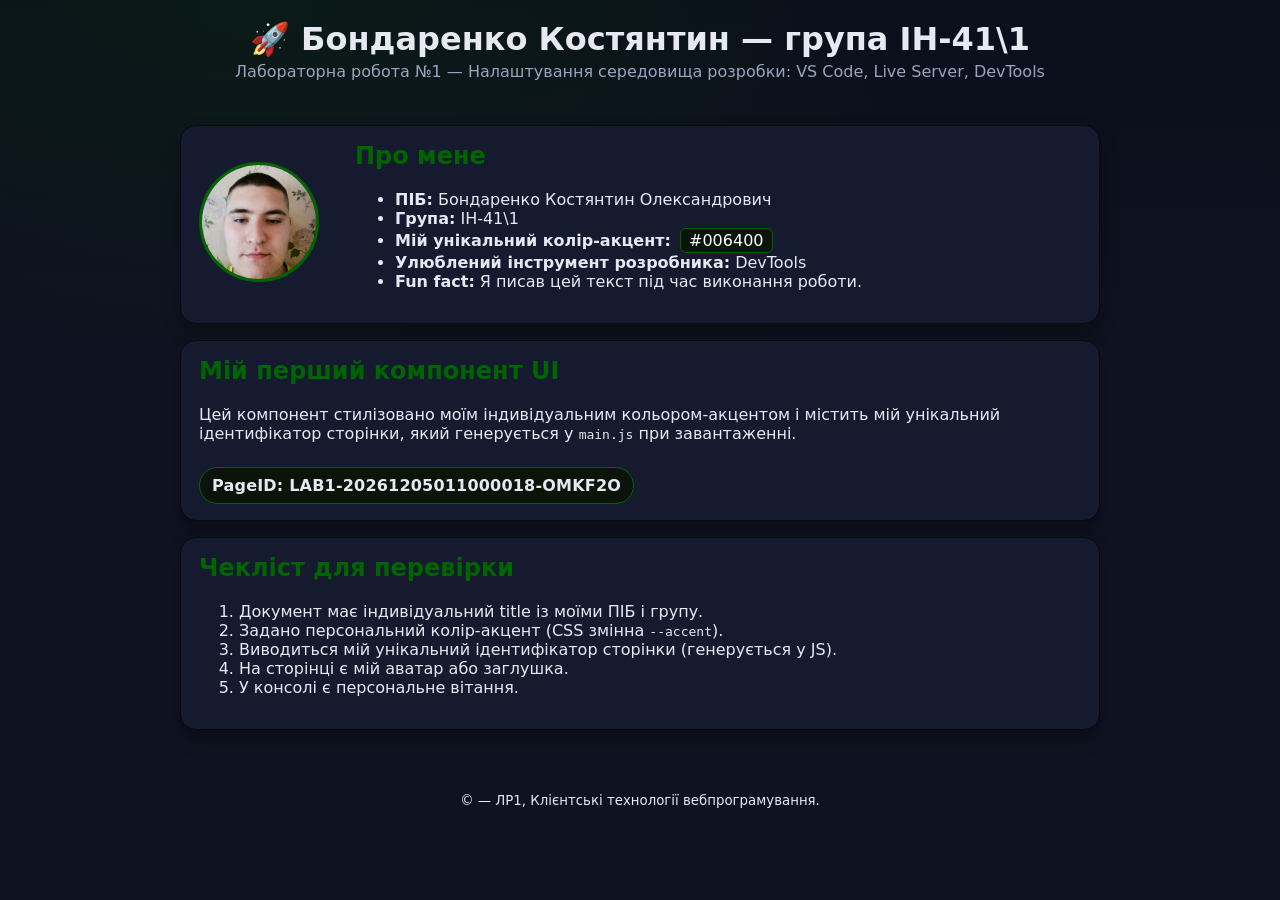
<file: index.html>
<!DOCTYPE html>

<html lang="uk" data-owner="<!-- TODO: Бондаренко Костянтин -->">

<head>

  <meta charset="UTF-8" />

  <meta name="viewport" content="width=device-width, initial-scale=1.0" />

  <!-- TODO: змініть title так, щоб містив ваше Прізвище, Ім'я та групу -->

  <title>Lab1 — Бондаренко Костянтин, група ІН-41\1</title>

  <meta name="description" content="Лабораторна робота 1 — Налаштування середовища розробки: VS Code, Live Server, DevTools." />

  <link rel="stylesheet" href="./styles/style.css" />

  <script defer src="./scripts/main.js"></script>

</head>

<body>

  <header class="site-header">

    <!-- TODO: один унікальний емодзі + ваше ім'я та група -->

    <h1>🚀 Бондаренко Костянтин — група ІН-41\1</h1>

    <p class="subtitle">Лабораторна робота №1 — Налаштування середовища розробки: VS Code, Live Server, DevTools</p>

  </header>

  <main>

    <section class="card profile" id="profile">

      <div class="avatar">

        <!-- TODO: покладіть свій avatar.png у assets/img і додайте alt із ПІБ -->

        <img src="./assets/img/avatar.png" width="220" height="300" alt="Аватар: Бондаренко Костянтин" />

      </div>

      <div class="info">

        <!-- TODO: заповніть поля нижче, змініть колір і факт -->

        <h2>Про мене</h2>

        <ul>

          <li><strong>ПІБ:</strong> Бондаренко Костянтин Олександрович</li>

          <li><strong>Група:</strong> ІН-41\1</li>

          <li><strong>Мій унікальний колір-акцент:</strong> <span class="accent-preview">#006400</span></li>

          <li><strong>Улюблений інструмент розробника:</strong> DevTools</li>

          <li><strong>Fun fact:</strong> Я писав цей текст під час виконання роботи.</li>

        </ul>

      </div>

    </section>

    <section class="card about" id="about">

      <h2>Мій перший компонент UI</h2>

      <p>

        Цей компонент стилізовано моїм індивідуальним кольором-акцентом і містить мій унікальний ідентифікатор сторінки,

        який генерується у <code>main.js</code> при завантаженні.

      </p>

      <div class="badge" id="pageIdBadge" title="Згенерований ID сторінки"></div>

    </section>

    <section class="card checklist" id="checklist">

      <h2>Чекліст для перевірки</h2>

      <ol>

        <li>Документ має індивідуальний title із моїми ПІБ і групу.</li>

        <li>Задано персональний колір-акцент (CSS змінна <code>--accent</code>).</li>

        <li>Виводиться мій унікальний ідентифікатор сторінки (генерується у JS).</li>

        <li>На сторінці є мій аватар або заглушка.</li>

        <li>У консолі є персональне вітання.</li>

      </ol>

    </section>

  </main>

  <footer class="site-footer">

    <small>&copy; <span id="currentYear"></span> — ЛР1, Клієнтські технології вебпрограмування.</small>

  </footer>

</body>

</html>
</file>
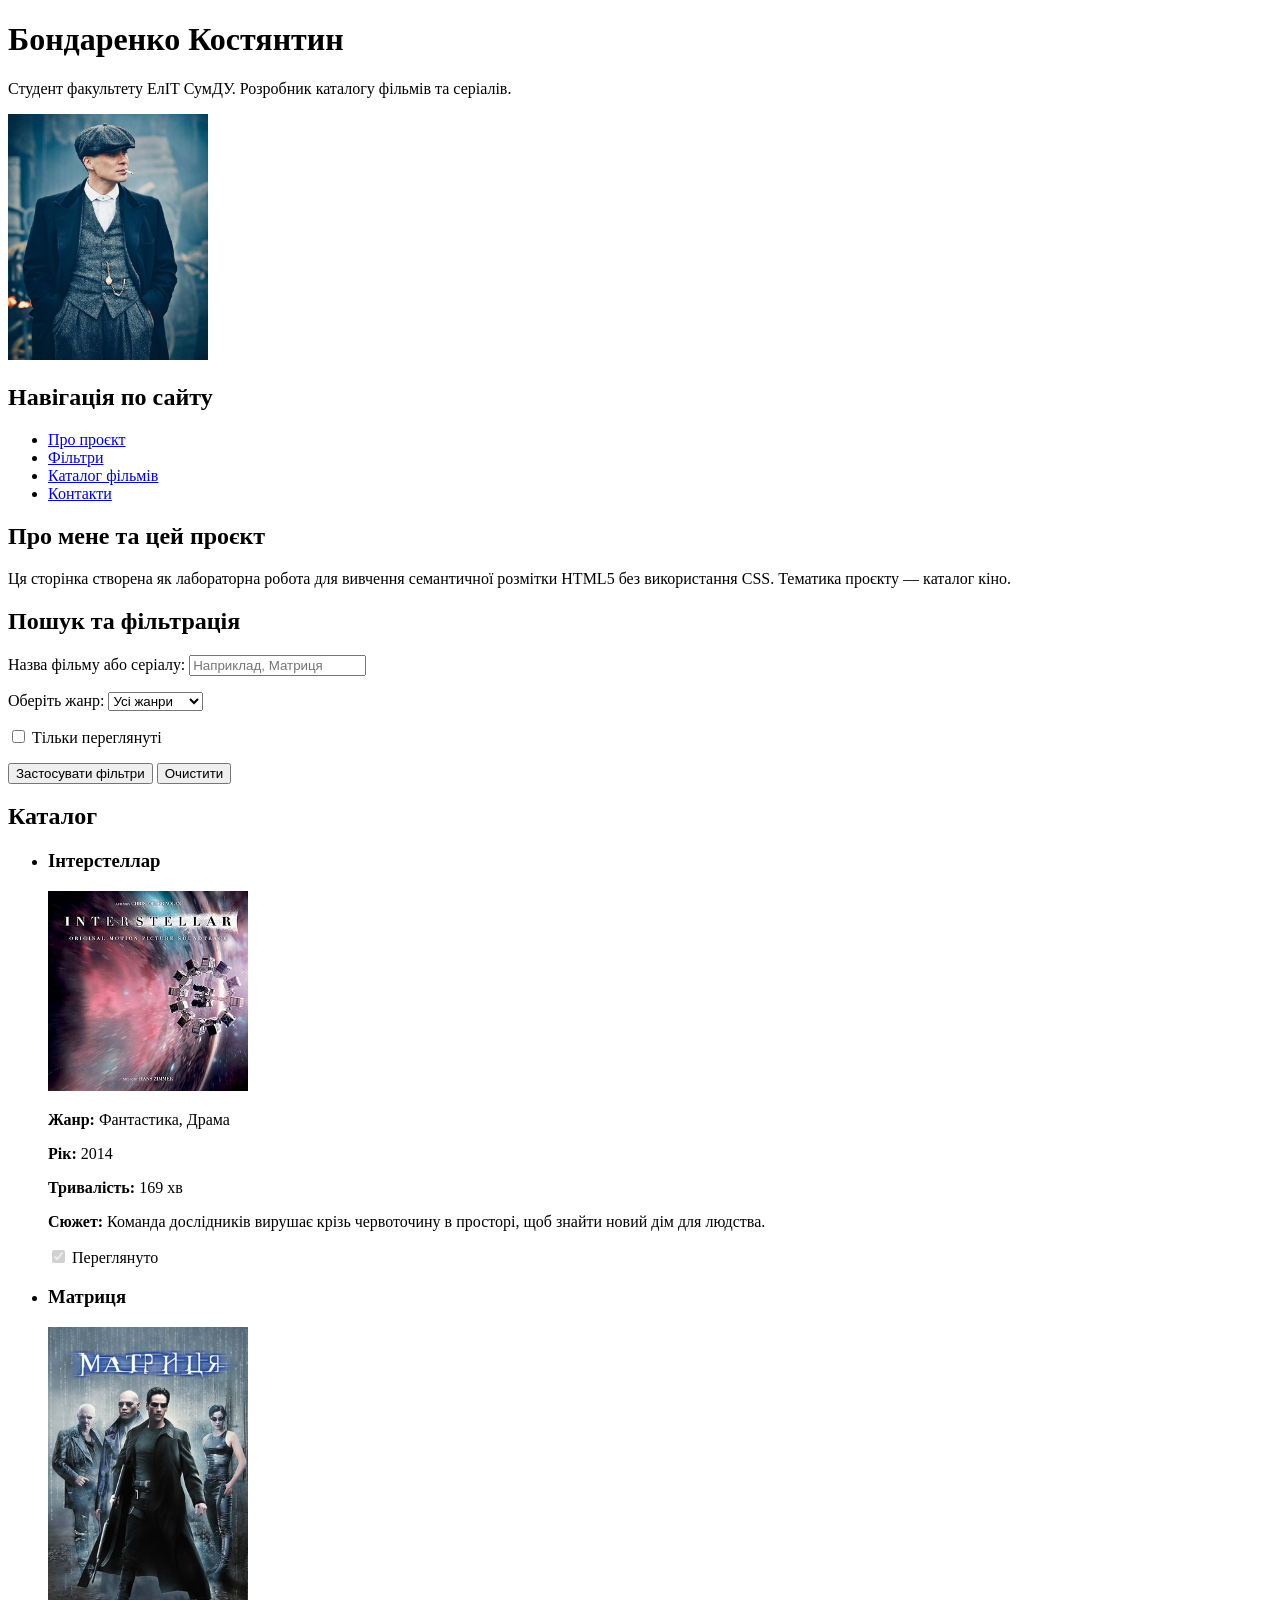
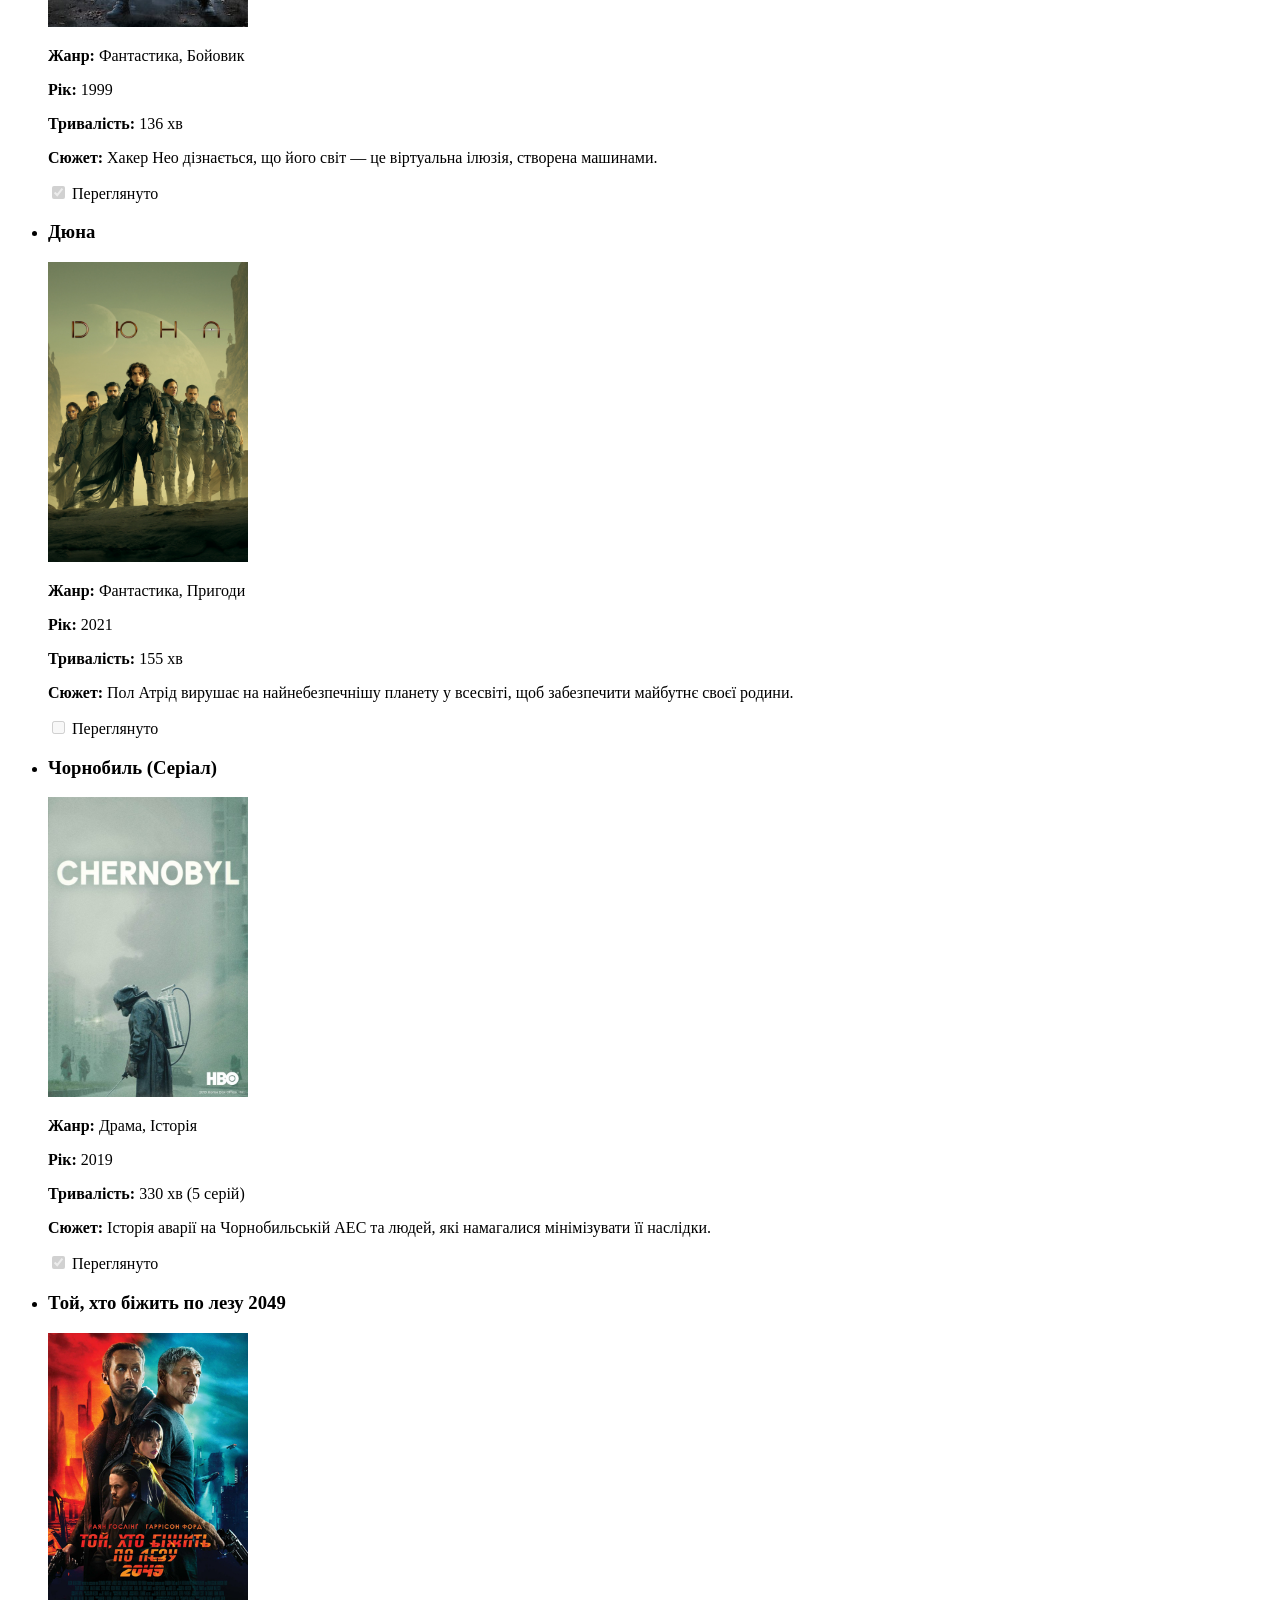
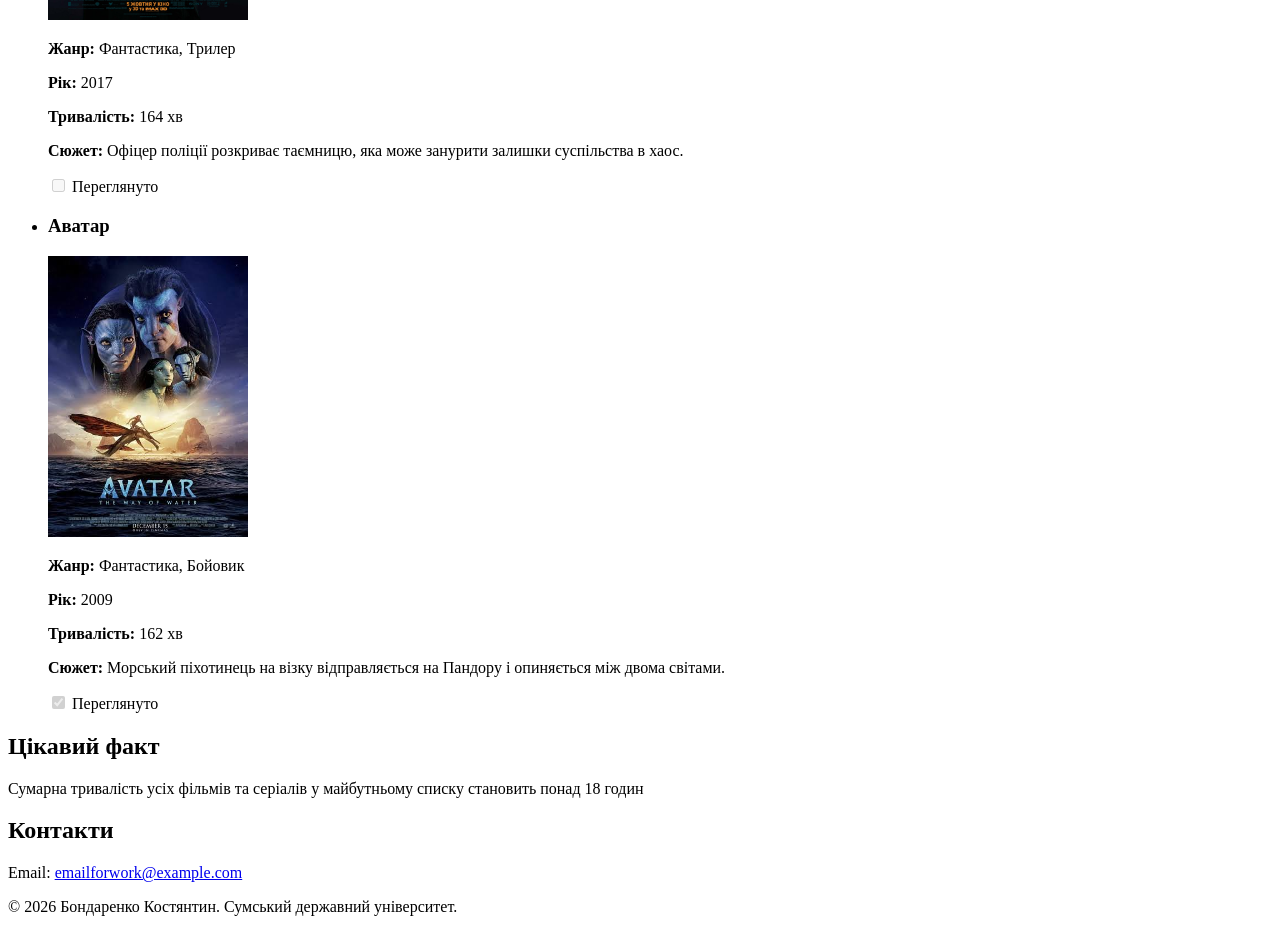
<file: Lab 2/index.html>
<!DOCTYPE html>
<html lang="uk">
<head>
    <meta charset="UTF-8">
    <meta name="viewport" content="width=device-width, initial-scale=1.0">
    <title>Каталог фільмів та серіалів — Бондаренко Костянтин</title>
</head>
<body>

    <header>
        <h1>Бондаренко Костянтин</h1>
        <p>Студент факультету ЕлІТ СумДУ. Розробник каталогу фільмів та серіалів.</p>
        <img src="photo.jpg" alt="Фото Бондаренка Костянтина" width="200" fetchpriority="high">
    </header>
    <!-- майбутні пункти для швидкої навігації -->
    <nav>
        <h2>Навігація по сайту</h2>
        <ul>
            <li><a href="#about">Про проєкт</a></li>
            <li><a href="#filters">Фільтри</a></li>
            <li><a href="#catalog">Каталог фільмів</a></li>
            <li><a href="#contacts">Контакти</a></li>
        </ul>
    </nav>
    <!-- основна інформація -->
    <main>
        <article id="about">
            <h2>Про мене та цей проєкт</h2>
            <p>Ця сторінка створена як лабораторна робота для вивчення семантичної розмітки HTML5 без використання CSS. Тематика проєкту — каталог кіно.</p>
        </article>

        <!-- Секція фільтрів -->
        <section id="filters">
            <h2>Пошук та фільтрація</h2>
            <form action="#" method="get">
                <p>
                    <label for="search-title">Назва фільму або серіалу:</label>
                    <input type="search" id="search-title" name="search" placeholder="Наприклад, Матриця">
                </p>
                <p>
                    <label for="genre-select">Оберіть жанр:</label>
                    <select id="genre-select" name="genre">
                        <option value="all">Усі жанри</option>
                        <option value="action">Бойовик</option>
                        <option value="scifi">Фантастика</option>
                        <option value="drama">Драма</option>
                    </select>
                </p>
                <p>
                    <input type="checkbox" id="watched-only" name="watched">
                    <label for="watched-only">Тільки переглянуті</label>
                </p>
                <p>
                    <button type="submit">Застосувати фільтри</button>
                    <button type="reset">Очистити</button>
                </p>
            </form>
        </section>

        <!-- Секція каталогу -->
        <section id="catalog">
            <h2>Каталог</h2>
            <ul>
                <li>
                    <article>
                        <h3>Інтерстеллар</h3>
                        <img src="interstellar.jpg" srcset="interstellar-320w.jpg 320w, interstellar.jpg 800w" sizes="(max-width: 600px) 320px, 800px" alt="Постер фільму Інтерстеллар" width="200" loading="lazy">
                        <p><strong>Жанр:</strong> Фантастика, Драма</p>
                        <p><strong>Рік:</strong> <time datetime="2014">2014</time></p>
                        <p><strong>Тривалість:</strong> <data value="169">169 хв</data></p>
                        <p><strong>Сюжет:</strong> Команда дослідників вирушає крізь червоточину в просторі, щоб знайти новий дім для людства.</p>
                        <p><input type="checkbox" id="watch1" checked disabled> <label for="watch1">Переглянуто</label></p>
                    </article>
                </li>
                <li>
                    <article>
                        <h3>Матриця</h3>
                        <img src="matrix.jpg" srcset="matrix-320w.jpg 320w, matrix.jpg 800w" sizes="(max-width: 600px) 320px, 800px" alt="Постер фільму Матриця" width="200" loading="lazy">
                        <p><strong>Жанр:</strong> Фантастика, Бойовик</p>
                        <p><strong>Рік:</strong> <time datetime="1999">1999</time></p>
                        <p><strong>Тривалість:</strong> <data value="136">136 хв</data></p>
                        <p><strong>Сюжет:</strong> Хакер Нео дізнається, що його світ — це віртуальна ілюзія, створена машинами.</p>
                        <p><input type="checkbox" id="watch2" checked disabled> <label for="watch2">Переглянуто</label></p>
                    </article>
                </li>
                <li>
                    <article>
                        <h3>Дюна</h3>
                        <img src="dune.jpg" srcset="dune-320w.jpg 320w, dune.jpg 800w" sizes="(max-width: 600px) 320px, 800px" alt="Постер фільму Дюна" width="200" loading="lazy">
                        <p><strong>Жанр:</strong> Фантастика, Пригоди</p>
                        <p><strong>Рік:</strong> <time datetime="2021">2021</time></p>
                        <p><strong>Тривалість:</strong> <data value="155">155 хв</data></p>
                        <p><strong>Сюжет:</strong> Пол Атрід вирушає на найнебезпечнішу планету у всесвіті, щоб забезпечити майбутнє своєї родини.</p>
                        <p><input type="checkbox" id="watch3" disabled> <label for="watch3">Переглянуто</label></p>
                    </article>
                </li>
                <li>
                    <article>
                        <h3>Чорнобиль (Серіал)</h3>
                        <img src="chernobyl.jpg" srcset="chernobyl-320w.jpg 320w, chernobyl.jpg 800w" sizes="(max-width: 600px) 320px, 800px" alt="Постер серіалу Чорнобиль" width="200" loading="lazy">
                        <p><strong>Жанр:</strong> Драма, Історія</p>
                        <p><strong>Рік:</strong> <time datetime="2019">2019</time></p>
                        <p><strong>Тривалість:</strong> <data value="330">330 хв (5 серій)</data></p>
                        <p><strong>Сюжет:</strong> Історія аварії на Чорнобильській АЕС та людей, які намагалися мінімізувати її наслідки.</p>
                        <p><input type="checkbox" id="watch4" checked disabled> <label for="watch4">Переглянуто</label></p>
                    </article>
                </li>
                <li>
                    <article>
                        <h3>Той, хто біжить по лезу 2049</h3>
                        <img src="bladerunner.jpg" srcset="bladerunner-320w.jpg 320w, bladerunner.jpg 800w" sizes="(max-width: 600px) 320px, 800px" alt="Постер фільму Той, хто біжить по лезу 2049" width="200" loading="lazy">
                        <p><strong>Жанр:</strong> Фантастика, Трилер</p>
                        <p><strong>Рік:</strong> <time datetime="2017">2017</time></p>
                        <p><strong>Тривалість:</strong> <data value="164">164 хв</data></p>
                        <p><strong>Сюжет:</strong> Офіцер поліції розкриває таємницю, яка може занурити залишки суспільства в хаос.</p>
                        <p><input type="checkbox" id="watch5" disabled> <label for="watch5">Переглянуто</label></p>
                    </article>
                </li>
                <li>
                    <article>
                        <h3>Аватар</h3>
                        <img src="avatar.jpg" srcset="avatar-320w.jpg 320w, avatar.jpg 800w" sizes="(max-width: 600px) 320px, 800px" alt="Постер фільму Аватар" width="200" loading="lazy">
                        <p><strong>Жанр:</strong> Фантастика, Бойовик</p>
                        <p><strong>Рік:</strong> <time datetime="2009">2009</time></p>
                        <p><strong>Тривалість:</strong> <data value="162">162 хв</data></p>
                        <p><strong>Сюжет:</strong> Морський піхотинець на візку відправляється на Пандору і опиняється між двома світами.</p>
                        <p><input type="checkbox" id="watch6" checked disabled> <label for="watch6">Переглянуто</label></p>
                    </article>
                </li>
            </ul>
        </section>

        <aside>
            <h2>Цікавий факт</h2>
            <p>Сумарна тривалість усіх фільмів та серіалів у майбутньому списку становить понад 18 годин</p>
        </aside>
    </main>

    <footer id="contacts">
        <h2>Контакти</h2>
        <p>Email: <a href="mailto:test@example.com">emailforwork@example.com</a></p>
        <p>&copy; 2026 Бондаренко Костянтин. Сумський державний університет.</p>
    </footer>

</body>
</html>
</file>
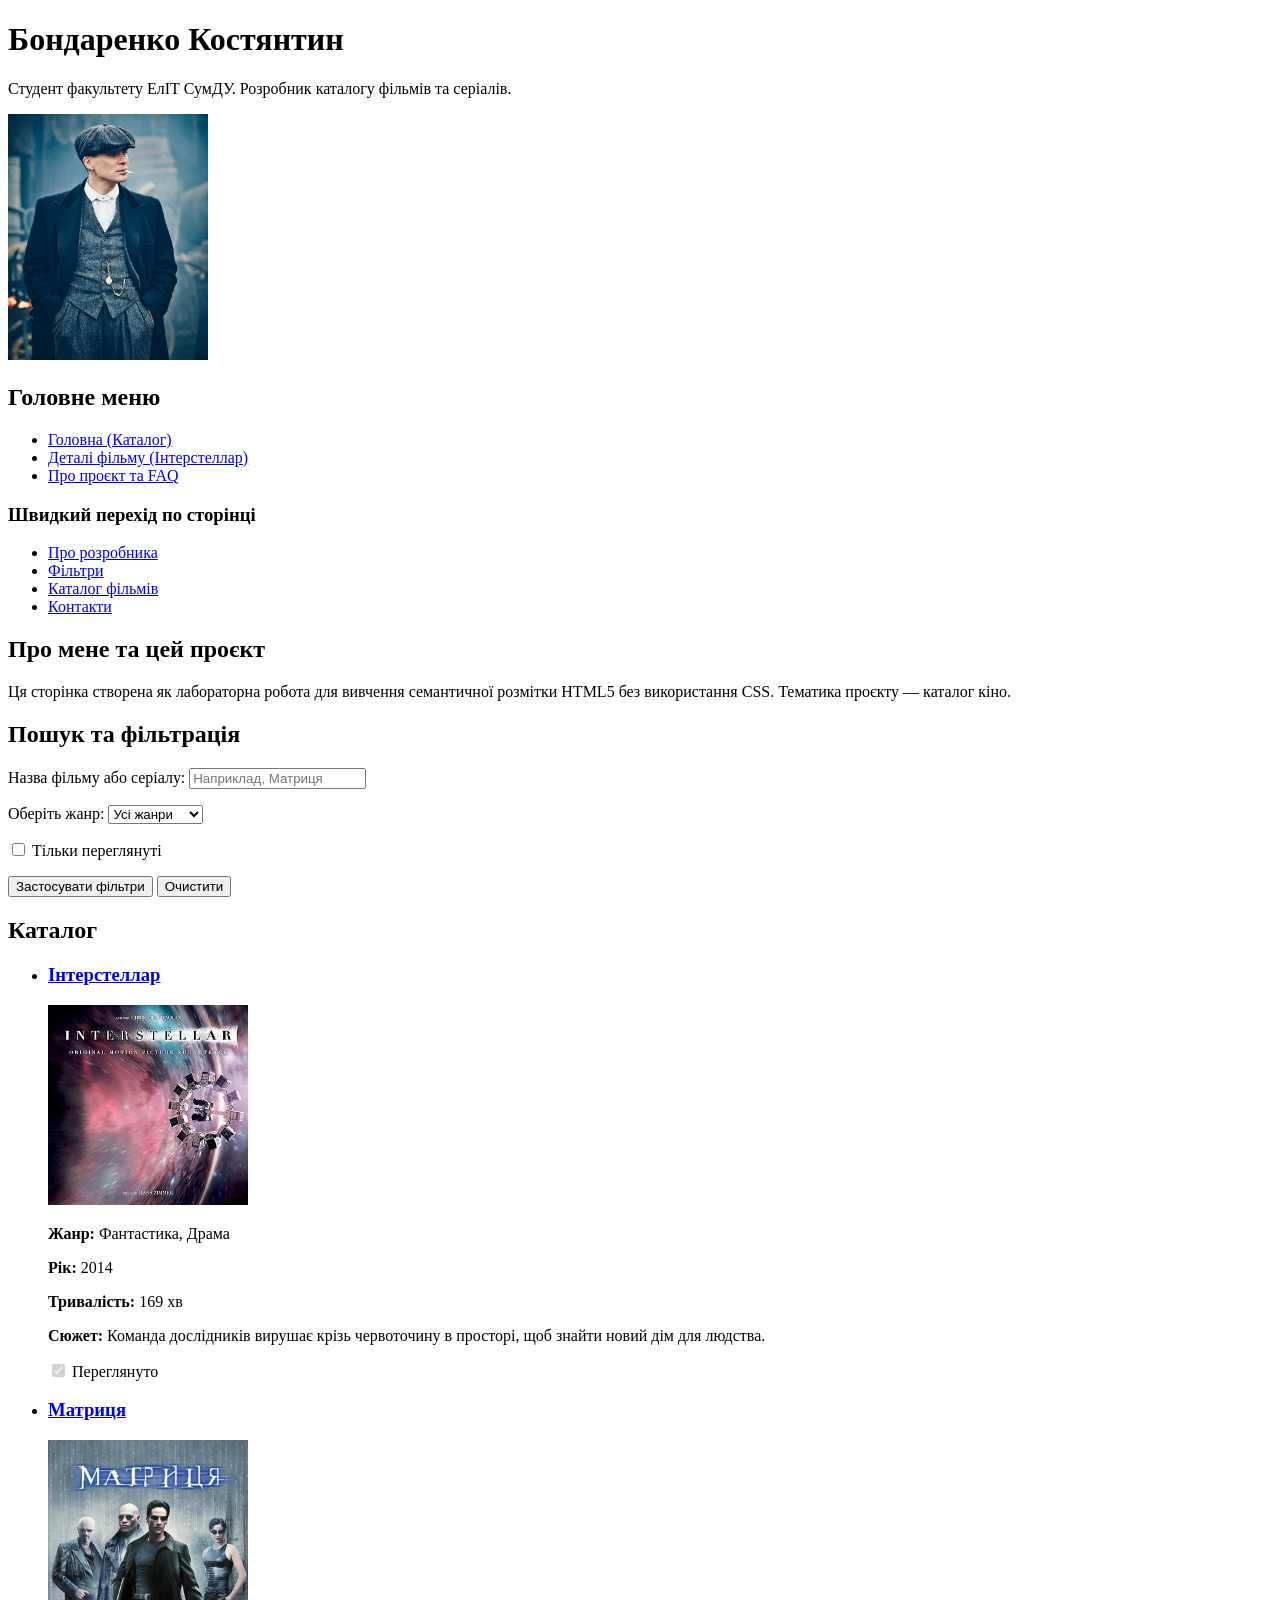
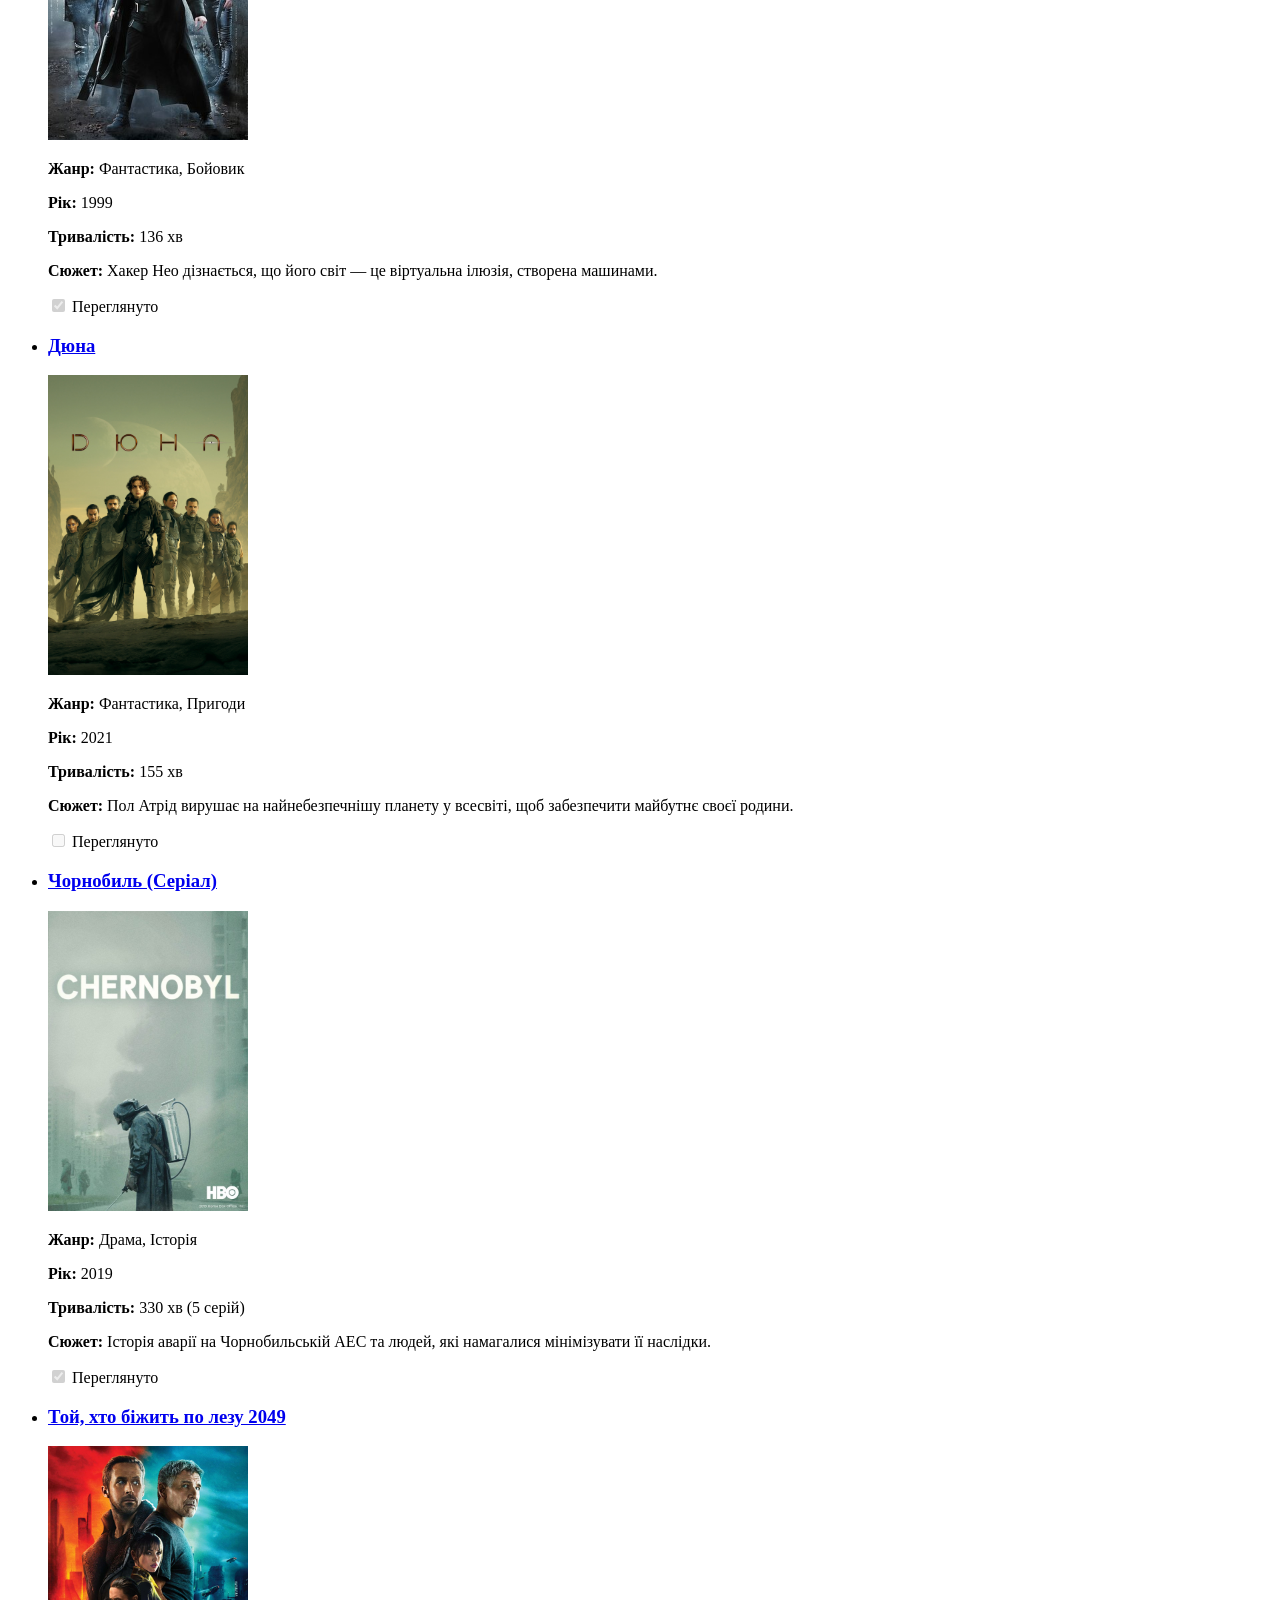
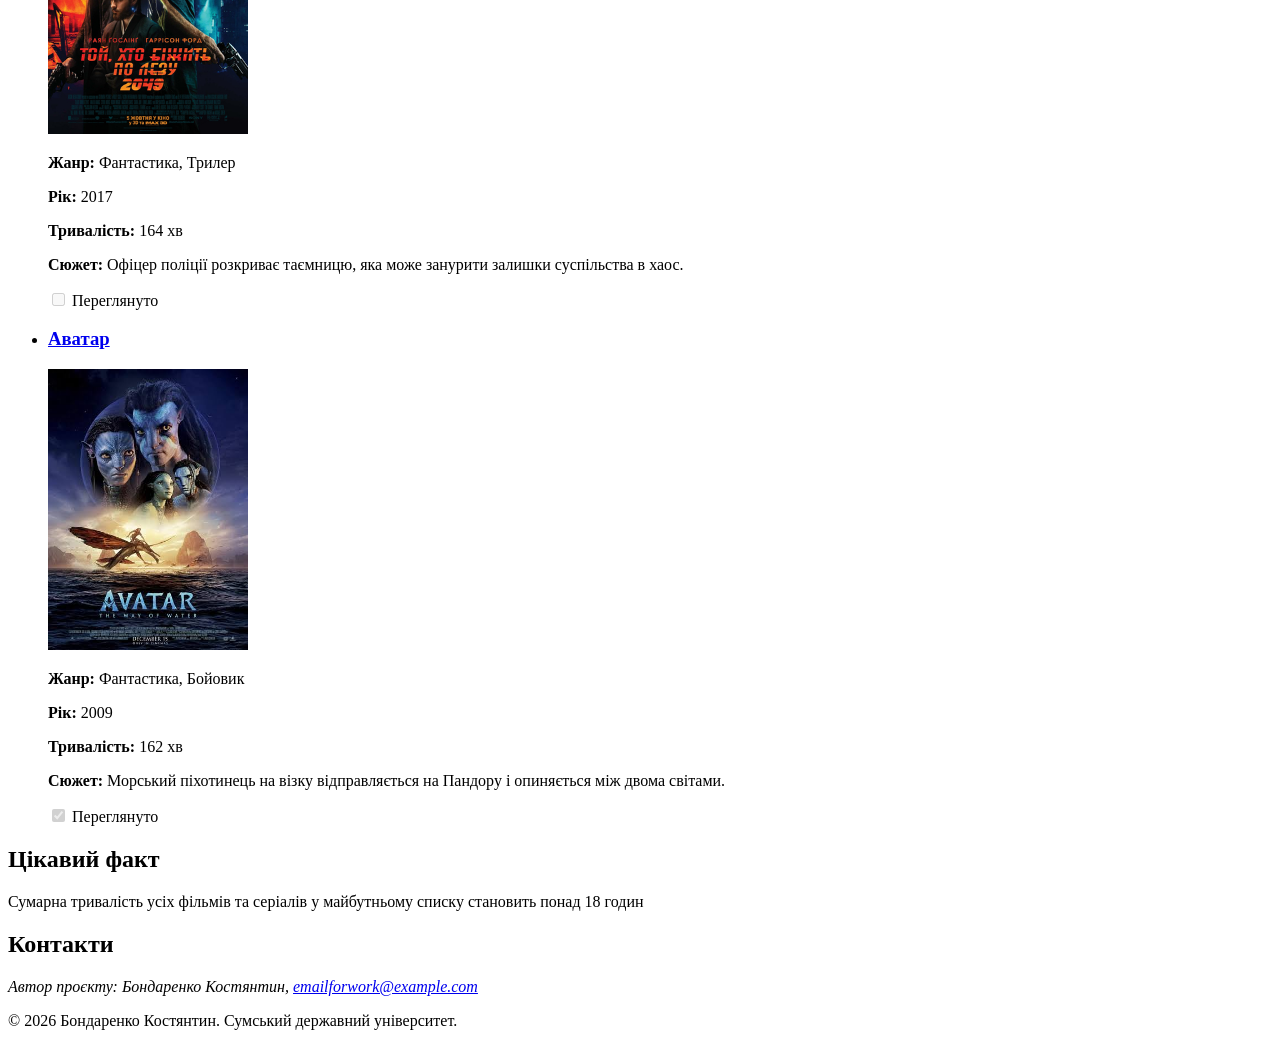
<file: Lab 3/index.html>
<!DOCTYPE html>
<html lang="uk">
<head>
    <meta charset="UTF-8">
    <meta name="viewport" content="width=device-width, initial-scale=1.0">
    <meta name="description" content="Головна сторінка каталогу фільмів та серіалів. Пошук, фільтрація та перелік доступних для перегляду стрічок.">
    <title>Каталог – Каталог фільмів та серіалів</title>
    <link rel="icon" href="favicon.ico">
</head>
<body>

    <header>
        <h1>Бондаренко Костянтин</h1>
        <p>Студент факультету ЕлІТ СумДУ. Розробник каталогу фільмів та серіалів.</p>
        <img src="photo.jpg" alt="Фото проекту" width="200" fetchpriority="high">
    </header>
    
    <nav aria-label="Основна навігація">
        <h2>Головне меню</h2>
        <ul>
            <li><a href="index.html" aria-current="page">Головна (Каталог)</a></li>
            <li><a href="details.html">Деталі фільму (Інтерстеллар)</a></li>
            <li><a href="about.html">Про проєкт та FAQ</a></li>
        </ul>

        <h3>Швидкий перехід по сторінці</h3>
        <ul>
            <li><a href="#about">Про розробника</a></li>
            <li><a href="#filters">Фільтри</a></li>
            <li><a href="#catalog">Каталог фільмів</a></li>
            <li><a href="#contacts">Контакти</a></li>
        </ul>
    </nav>
    
    <main>
        <article id="about">
            <h2>Про мене та цей проєкт</h2>
            <p>Ця сторінка створена як лабораторна робота для вивчення семантичної розмітки HTML5 без використання CSS. Тематика проєкту — каталог кіно.</p>
        </article>

        <section id="filters">
            <h2>Пошук та фільтрація</h2>
            <form action="#" method="get">
                <p>
                    <label for="search-title">Назва фільму або серіалу:</label>
                    <input type="search" id="search-title" name="search" placeholder="Наприклад, Матриця">
                </p>
                <p>
                    <label for="genre-select">Оберіть жанр:</label>
                    <select id="genre-select" name="genre">
                        <option value="all">Усі жанри</option>
                        <option value="action">Бойовик</option>
                        <option value="scifi">Фантастика</option>
                        <option value="drama">Драма</option>
                    </select>
                </p>
                <p>
                    <input type="checkbox" id="watched-only" name="watched">
                    <label for="watched-only">Тільки переглянуті</label>
                </p>
                <p>
                    <button type="submit">Застосувати фільтри</button>
                    <button type="reset">Очистити</button>
                </p>
            </form>
        </section>

        <section id="catalog">
            <h2>Каталог</h2>
            <ul>
                <li>
                    <article>
                        <h3><a href="details.html">Інтерстеллар</a></h3>
                        <a href="details.html">
                            <img src="interstellar.jpg" srcset="interstellar-320w.jpg 320w, interstellar.jpg 800w" sizes="(max-width: 600px) 320px, 800px" alt="Постер фільму Інтерстеллар" width="200" loading="lazy">
                        </a>
                        <p><strong>Жанр:</strong> Фантастика, Драма</p>
                        <p><strong>Рік:</strong> <time datetime="2014">2014</time></p>
                        <p><strong>Тривалість:</strong> <data value="169">169 хв</data></p>
                        <p><strong>Сюжет:</strong> Команда дослідників вирушає крізь червоточину в просторі, щоб знайти новий дім для людства.</p>
                        <p><input type="checkbox" id="watch1" checked disabled> <label for="watch1">Переглянуто</label></p>
                    </article>
                </li>
                <li>
                    <article>
                        <h3><a href="details.html">Матриця</a></h3>
                        <a href="details.html">
                            <img src="matrix.jpg" srcset="matrix-320w.jpg 320w, matrix.jpg 800w" sizes="(max-width: 600px) 320px, 800px" alt="Постер фільму Матриця" width="200" loading="lazy">
                        </a>
                        <p><strong>Жанр:</strong> Фантастика, Бойовик</p>
                        <p><strong>Рік:</strong> <time datetime="1999">1999</time></p>
                        <p><strong>Тривалість:</strong> <data value="136">136 хв</data></p>
                        <p><strong>Сюжет:</strong> Хакер Нео дізнається, що його світ — це віртуальна ілюзія, створена машинами.</p>
                        <p><input type="checkbox" id="watch2" checked disabled> <label for="watch2">Переглянуто</label></p>
                    </article>
                </li>
                <li>
                    <article>
                        <h3><a href="details.html">Дюна</a></h3>
                        <a href="details.html">
                            <img src="dune.jpg" srcset="dune-320w.jpg 320w, dune.jpg 800w" sizes="(max-width: 600px) 320px, 800px" alt="Постер фільму Дюна" width="200" loading="lazy">
                        </a>
                        <p><strong>Жанр:</strong> Фантастика, Пригоди</p>
                        <p><strong>Рік:</strong> <time datetime="2021">2021</time></p>
                        <p><strong>Тривалість:</strong> <data value="155">155 хв</data></p>
                        <p><strong>Сюжет:</strong> Пол Атрід вирушає на найнебезпечнішу планету у всесвіті, щоб забезпечити майбутнє своєї родини.</p>
                        <p><input type="checkbox" id="watch3" disabled> <label for="watch3">Переглянуто</label></p>
                    </article>
                </li>
                <li>
                    <article>
                        <h3><a href="details.html">Чорнобиль (Серіал)</a></h3>
                        <a href="details.html">
                            <img src="chernobyl.jpg" srcset="chernobyl-320w.jpg 320w, chernobyl.jpg 800w" sizes="(max-width: 600px) 320px, 800px" alt="Постер серіалу Чорнобиль" width="200" loading="lazy">
                        </a>
                        <p><strong>Жанр:</strong> Драма, Історія</p>
                        <p><strong>Рік:</strong> <time datetime="2019">2019</time></p>
                        <p><strong>Тривалість:</strong> <data value="330">330 хв (5 серій)</data></p>
                        <p><strong>Сюжет:</strong> Історія аварії на Чорнобильській АЕС та людей, які намагалися мінімізувати її наслідки.</p>
                        <p><input type="checkbox" id="watch4" checked disabled> <label for="watch4">Переглянуто</label></p>
                    </article>
                </li>
                <li>
                    <article>
                        <h3><a href="details.html">Той, хто біжить по лезу 2049</a></h3>
                        <a href="details.html">
                            <img src="bladerunner.jpg" srcset="bladerunner-320w.jpg 320w, bladerunner.jpg 800w" sizes="(max-width: 600px) 320px, 800px" alt="Постер фільму Той, хто біжить по лезу 2049" width="200" loading="lazy">
                        </a>
                        <p><strong>Жанр:</strong> Фантастика, Трилер</p>
                        <p><strong>Рік:</strong> <time datetime="2017">2017</time></p>
                        <p><strong>Тривалість:</strong> <data value="164">164 хв</data></p>
                        <p><strong>Сюжет:</strong> Офіцер поліції розкриває таємницю, яка може занурити залишки суспільства в хаос.</p>
                        <p><input type="checkbox" id="watch5" disabled> <label for="watch5">Переглянуто</label></p>
                    </article>
                </li>
                <li>
                    <article>
                        <h3><a href="details.html">Аватар</a></h3>
                        <a href="details.html">
                            <img src="avatar.jpg" srcset="avatar-320w.jpg 320w, avatar.jpg 800w" sizes="(max-width: 600px) 320px, 800px" alt="Постер фільму Аватар" width="200" loading="lazy">
                        </a>
                        <p><strong>Жанр:</strong> Фантастика, Бойовик</p>
                        <p><strong>Рік:</strong> <time datetime="2009">2009</time></p>
                        <p><strong>Тривалість:</strong> <data value="162">162 хв</data></p>
                        <p><strong>Сюжет:</strong> Морський піхотинець на візку відправляється на Пандору і опиняється між двома світами.</p>
                        <p><input type="checkbox" id="watch6" checked disabled> <label for="watch6">Переглянуто</label></p>
                    </article>
                </li>
            </ul>
        </section>

        <aside>
            <h2>Цікавий факт</h2>
            <p>Сумарна тривалість усіх фільмів та серіалів у майбутньому списку становить понад 18 годин</p>
        </aside>
    </main>

    <footer id="contacts">
        <h2>Контакти</h2>
        <address>
            Автор проєкту: Бондаренко Костянтин, <a href="mailto:emailforwork@example.com">emailforwork@example.com</a>
        </address>
        <p>&copy; 2026 Бондаренко Костянтин. Сумський державний університет.</p>
    </footer>

</body>
</html>
</file>
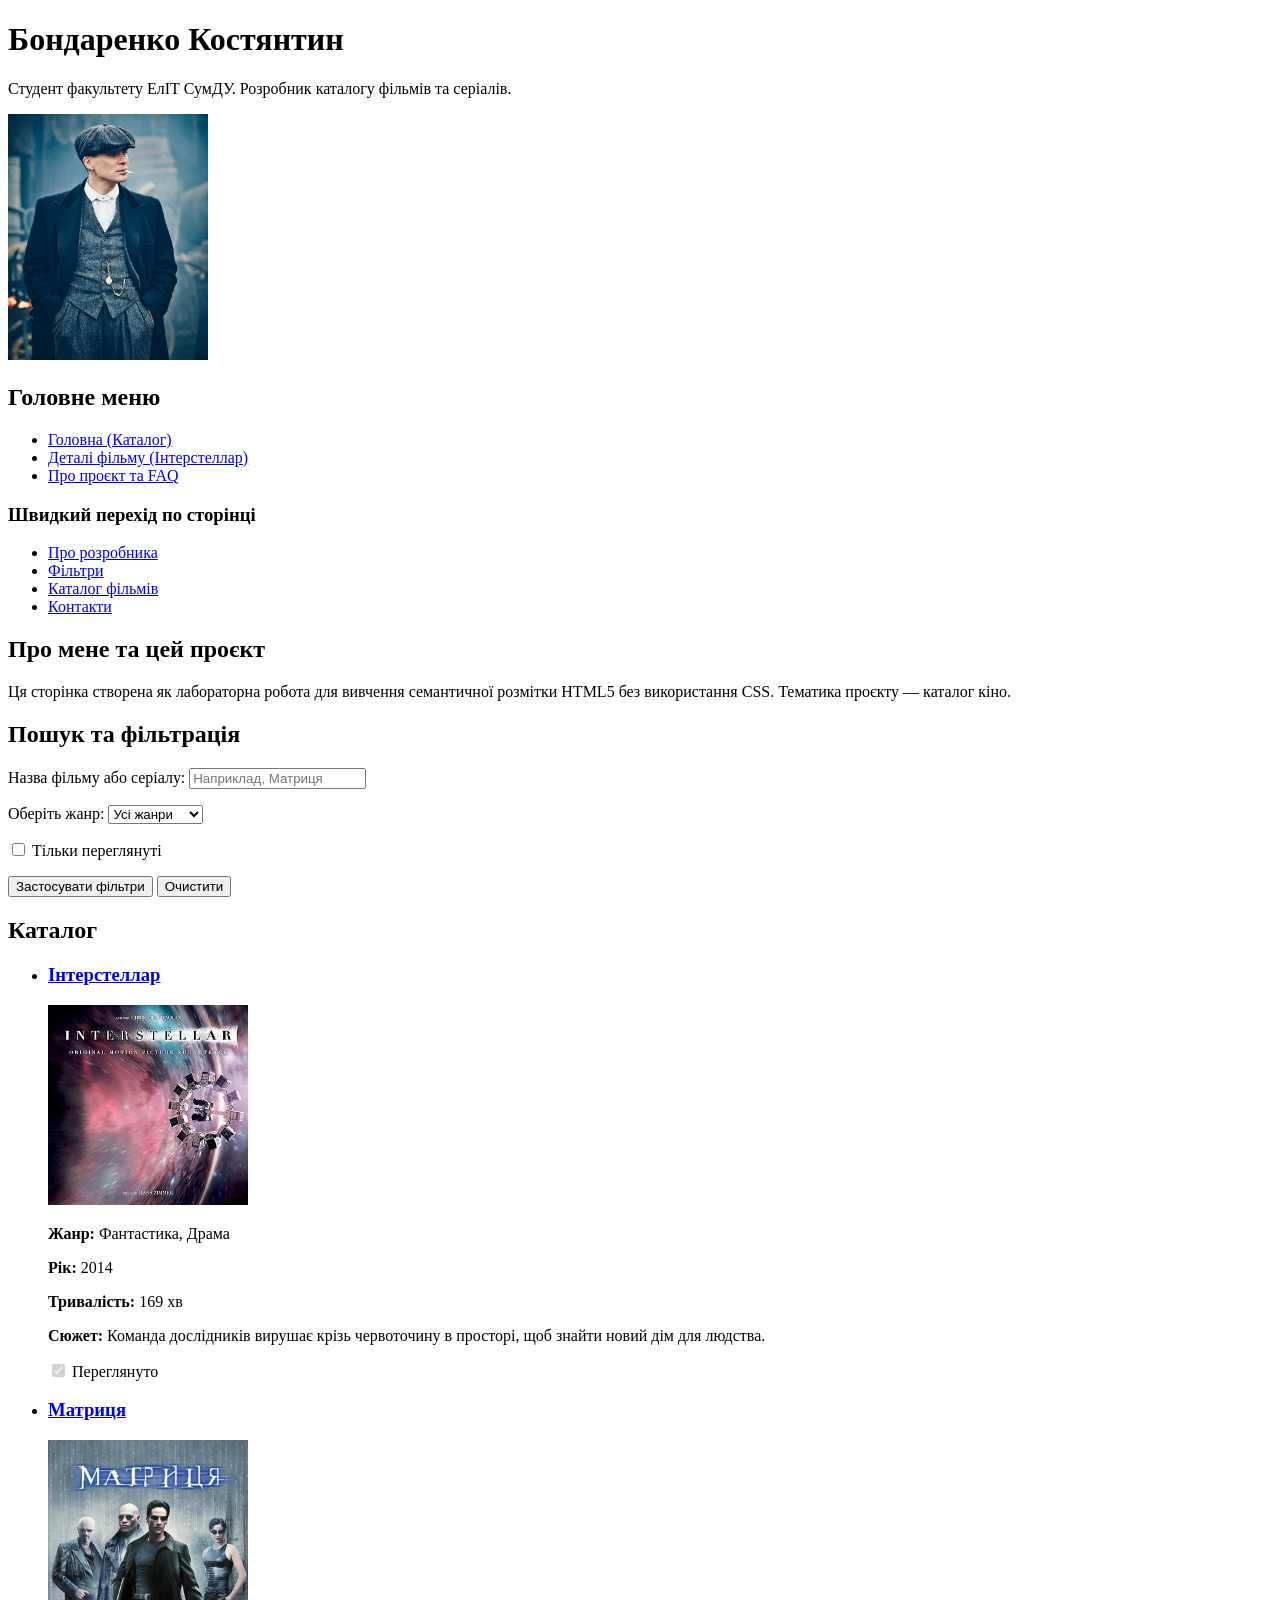
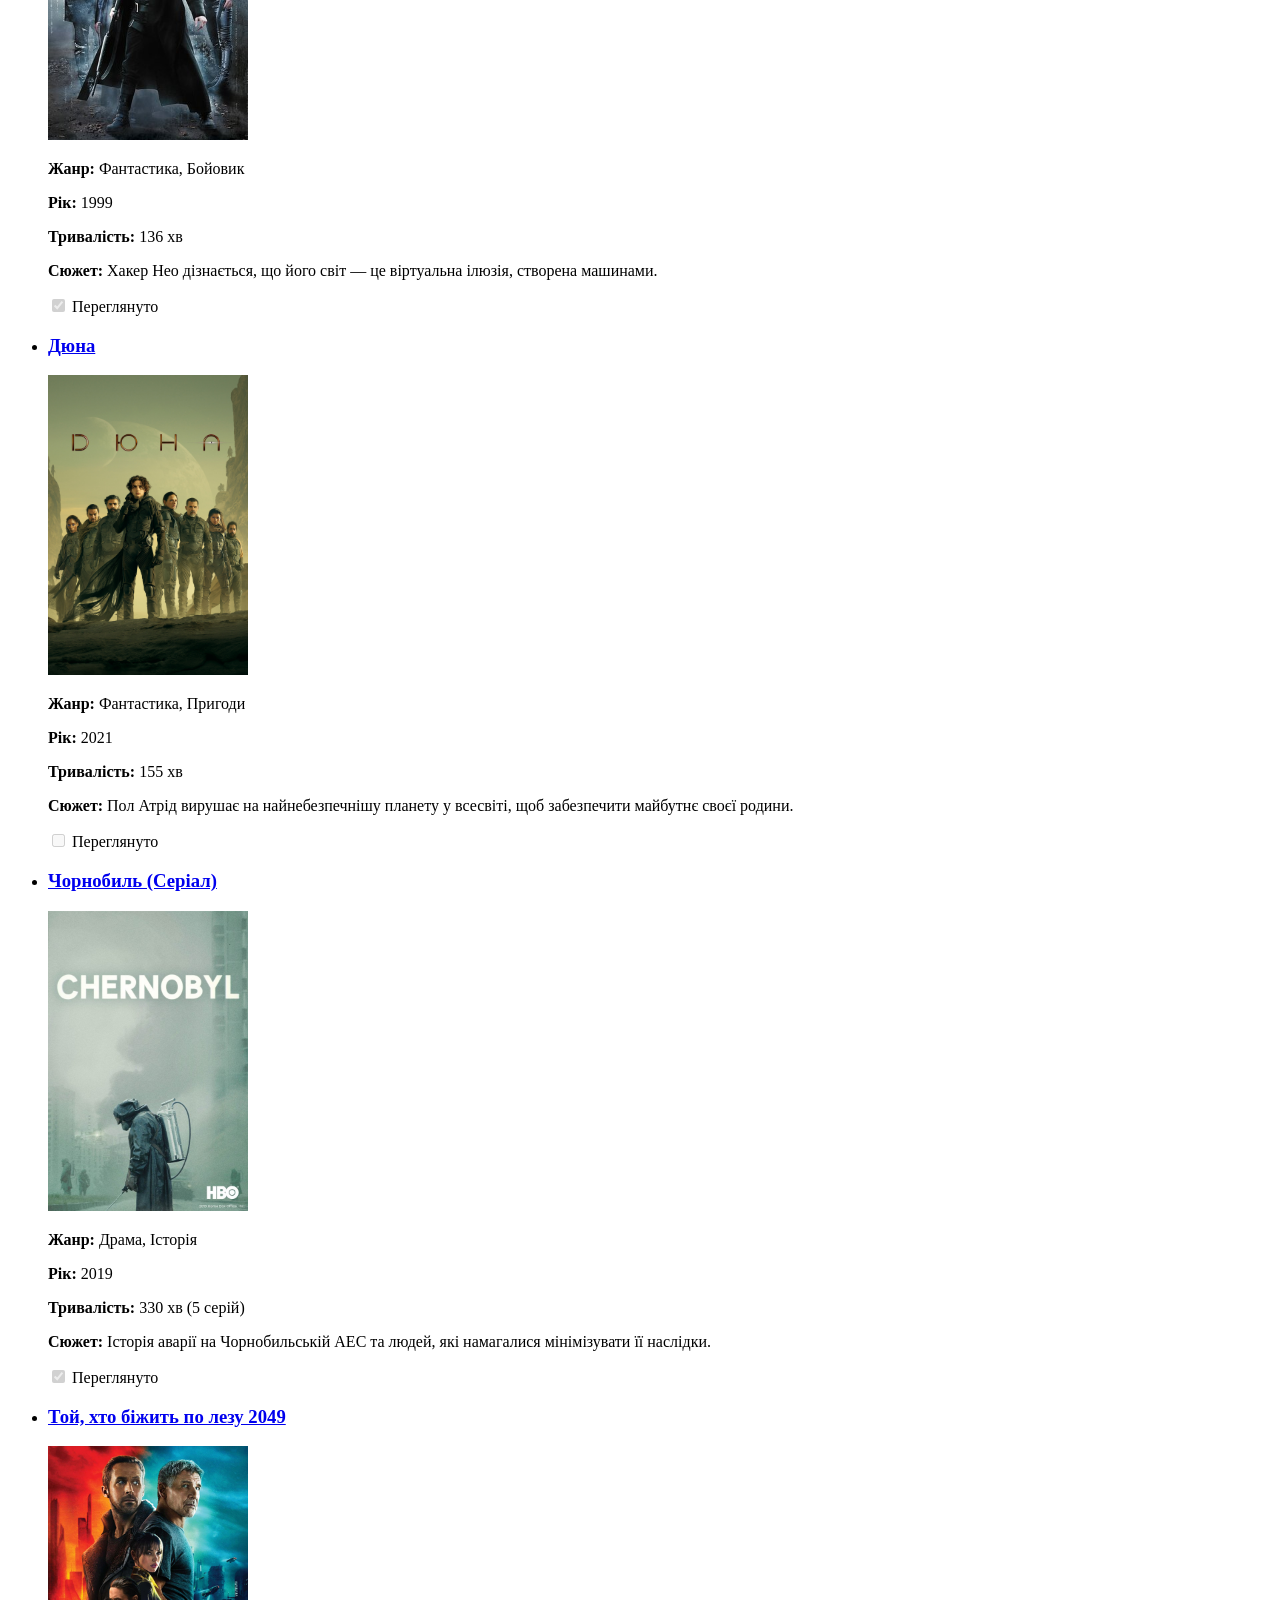
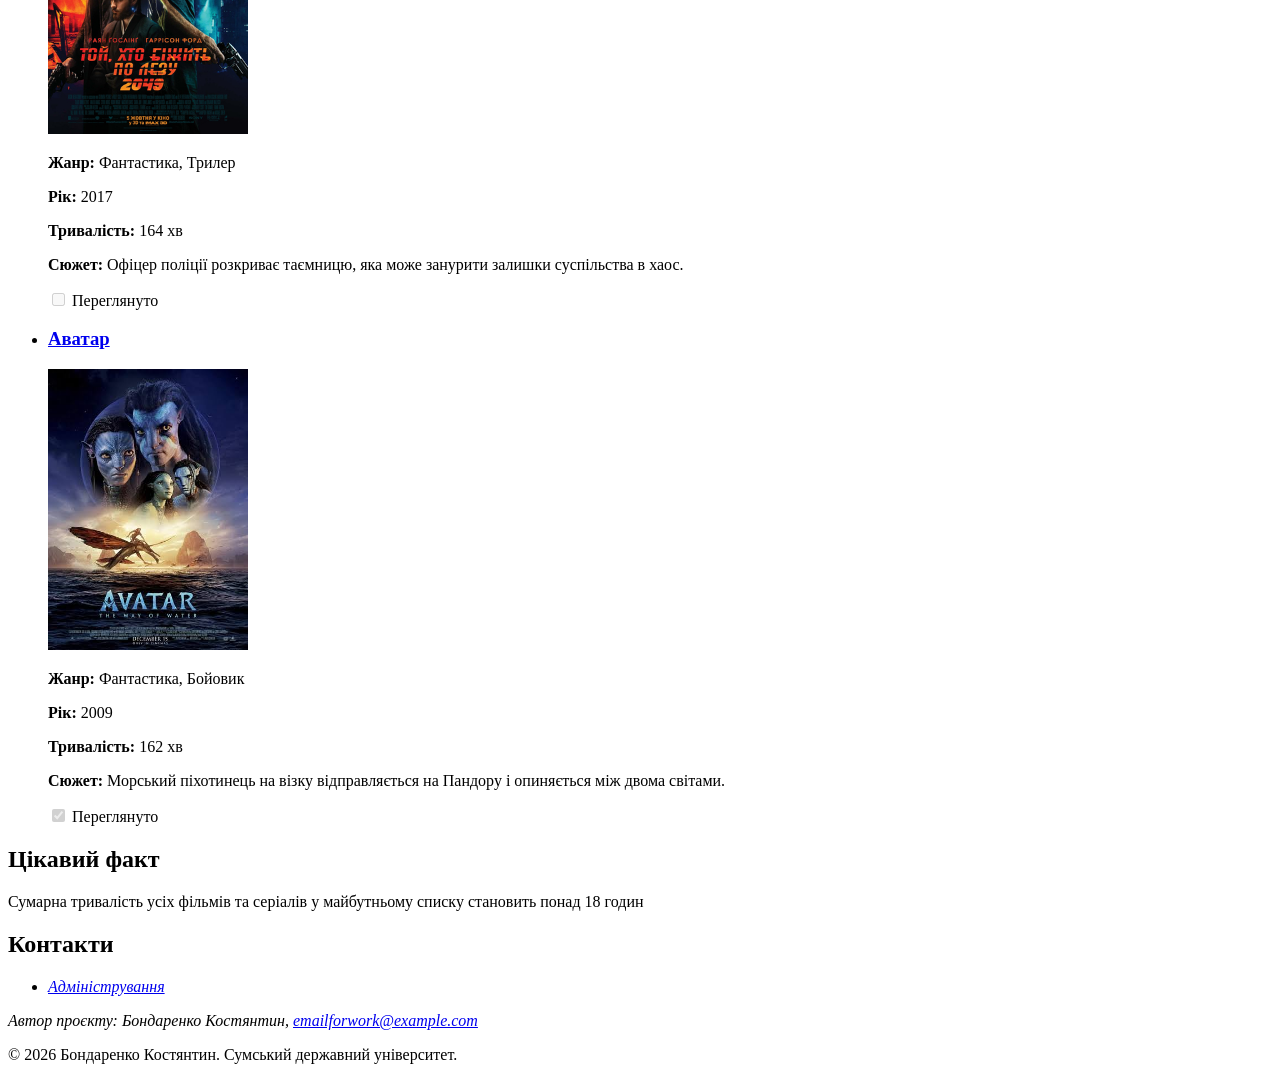
<file: Lab 4/index.html>
<!DOCTYPE html>
<html lang="uk">
<head>
    <meta charset="UTF-8">
    <meta name="viewport" content="width=device-width, initial-scale=1.0">
    <meta name="description" content="Головна сторінка каталогу фільмів та серіалів. Пошук, фільтрація та перелік доступних для перегляду стрічок.">
    <title>Каталог – Каталог фільмів та серіалів</title>
    <link rel="icon" href="favicon.ico">
</head>
<body>

    <header>
        <h1>Бондаренко Костянтин</h1>
        <p>Студент факультету ЕлІТ СумДУ. Розробник каталогу фільмів та серіалів.</p>
        <img src="photo.jpg" alt="Фото проекту" width="200" fetchpriority="high">
    </header>
    
    <nav aria-label="Основна навігація">
        <h2>Головне меню</h2>
        <ul>
            <li><a href="index.html" aria-current="page">Головна (Каталог)</a></li>
            <li><a href="details.html">Деталі фільму (Інтерстеллар)</a></li>
            <li><a href="about.html">Про проєкт та FAQ</a></li>
        </ul>

        <h3>Швидкий перехід по сторінці</h3>
        <ul>
            <li><a href="#about">Про розробника</a></li>
            <li><a href="#filters">Фільтри</a></li>
            <li><a href="#catalog">Каталог фільмів</a></li>
            <li><a href="#contacts">Контакти</a></li>
        </ul>
    </nav>
    
    <main>
        <article id="about">
            <h2>Про мене та цей проєкт</h2>
            <p>Ця сторінка створена як лабораторна робота для вивчення семантичної розмітки HTML5 без використання CSS. Тематика проєкту — каталог кіно.</p>
        </article>

        <section id="filters">
            <h2>Пошук та фільтрація</h2>
            <form action="#" method="get">
                <p>
                    <label for="search-title">Назва фільму або серіалу:</label>
                    <input type="search" id="search-title" name="search" placeholder="Наприклад, Матриця">
                </p>
                <p>
                    <label for="genre-select">Оберіть жанр:</label>
                    <select id="genre-select" name="genre">
                        <option value="all">Усі жанри</option>
                        <option value="action">Бойовик</option>
                        <option value="scifi">Фантастика</option>
                        <option value="drama">Драма</option>
                    </select>
                </p>
                <p>
                    <input type="checkbox" id="watched-only" name="watched">
                    <label for="watched-only">Тільки переглянуті</label>
                </p>
                <p>
                    <button type="submit">Застосувати фільтри</button>
                    <button type="reset">Очистити</button>
                </p>
            </form>
        </section>

        <section id="catalog">
            <h2>Каталог</h2>
            <ul>
                <li>
                    <article>
                        <h3><a href="details.html">Інтерстеллар</a></h3>
                        <a href="details.html">
                            <img src="interstellar.jpg" srcset="interstellar-320w.jpg 320w, interstellar.jpg 800w" sizes="(max-width: 600px) 320px, 800px" alt="Постер фільму Інтерстеллар" width="200" loading="lazy">
                        </a>
                        <p><strong>Жанр:</strong> Фантастика, Драма</p>
                        <p><strong>Рік:</strong> <time datetime="2014">2014</time></p>
                        <p><strong>Тривалість:</strong> <data value="169">169 хв</data></p>
                        <p><strong>Сюжет:</strong> Команда дослідників вирушає крізь червоточину в просторі, щоб знайти новий дім для людства.</p>
                        <p><input type="checkbox" id="watch1" checked disabled> <label for="watch1">Переглянуто</label></p>
                    </article>
                </li>
                <li>
                    <article>
                        <h3><a href="details.html">Матриця</a></h3>
                        <a href="details.html">
                            <img src="matrix.jpg" srcset="matrix-320w.jpg 320w, matrix.jpg 800w" sizes="(max-width: 600px) 320px, 800px" alt="Постер фільму Матриця" width="200" loading="lazy">
                        </a>
                        <p><strong>Жанр:</strong> Фантастика, Бойовик</p>
                        <p><strong>Рік:</strong> <time datetime="1999">1999</time></p>
                        <p><strong>Тривалість:</strong> <data value="136">136 хв</data></p>
                        <p><strong>Сюжет:</strong> Хакер Нео дізнається, що його світ — це віртуальна ілюзія, створена машинами.</p>
                        <p><input type="checkbox" id="watch2" checked disabled> <label for="watch2">Переглянуто</label></p>
                    </article>
                </li>
                <li>
                    <article>
                        <h3><a href="details.html">Дюна</a></h3>
                        <a href="details.html">
                            <img src="dune.jpg" srcset="dune-320w.jpg 320w, dune.jpg 800w" sizes="(max-width: 600px) 320px, 800px" alt="Постер фільму Дюна" width="200" loading="lazy">
                        </a>
                        <p><strong>Жанр:</strong> Фантастика, Пригоди</p>
                        <p><strong>Рік:</strong> <time datetime="2021">2021</time></p>
                        <p><strong>Тривалість:</strong> <data value="155">155 хв</data></p>
                        <p><strong>Сюжет:</strong> Пол Атрід вирушає на найнебезпечнішу планету у всесвіті, щоб забезпечити майбутнє своєї родини.</p>
                        <p><input type="checkbox" id="watch3" disabled> <label for="watch3">Переглянуто</label></p>
                    </article>
                </li>
                <li>
                    <article>
                        <h3><a href="details.html">Чорнобиль (Серіал)</a></h3>
                        <a href="details.html">
                            <img src="chernobyl.jpg" srcset="chernobyl-320w.jpg 320w, chernobyl.jpg 800w" sizes="(max-width: 600px) 320px, 800px" alt="Постер серіалу Чорнобиль" width="200" loading="lazy">
                        </a>
                        <p><strong>Жанр:</strong> Драма, Історія</p>
                        <p><strong>Рік:</strong> <time datetime="2019">2019</time></p>
                        <p><strong>Тривалість:</strong> <data value="330">330 хв (5 серій)</data></p>
                        <p><strong>Сюжет:</strong> Історія аварії на Чорнобильській АЕС та людей, які намагалися мінімізувати її наслідки.</p>
                        <p><input type="checkbox" id="watch4" checked disabled> <label for="watch4">Переглянуто</label></p>
                    </article>
                </li>
                <li>
                    <article>
                        <h3><a href="details.html">Той, хто біжить по лезу 2049</a></h3>
                        <a href="details.html">
                            <img src="bladerunner.jpg" srcset="bladerunner-320w.jpg 320w, bladerunner.jpg 800w" sizes="(max-width: 600px) 320px, 800px" alt="Постер фільму Той, хто біжить по лезу 2049" width="200" loading="lazy">
                        </a>
                        <p><strong>Жанр:</strong> Фантастика, Трилер</p>
                        <p><strong>Рік:</strong> <time datetime="2017">2017</time></p>
                        <p><strong>Тривалість:</strong> <data value="164">164 хв</data></p>
                        <p><strong>Сюжет:</strong> Офіцер поліції розкриває таємницю, яка може занурити залишки суспільства в хаос.</p>
                        <p><input type="checkbox" id="watch5" disabled> <label for="watch5">Переглянуто</label></p>
                    </article>
                </li>
                <li>
                    <article>
                        <h3><a href="details.html">Аватар</a></h3>
                        <a href="details.html">
                            <img src="avatar.jpg" srcset="avatar-320w.jpg 320w, avatar.jpg 800w" sizes="(max-width: 600px) 320px, 800px" alt="Постер фільму Аватар" width="200" loading="lazy">
                        </a>
                        <p><strong>Жанр:</strong> Фантастика, Бойовик</p>
                        <p><strong>Рік:</strong> <time datetime="2009">2009</time></p>
                        <p><strong>Тривалість:</strong> <data value="162">162 хв</data></p>
                        <p><strong>Сюжет:</strong> Морський піхотинець на візку відправляється на Пандору і опиняється між двома світами.</p>
                        <p><input type="checkbox" id="watch6" checked disabled> <label for="watch6">Переглянуто</label></p>
                    </article>
                </li>
            </ul>
        </section>

        <aside>
            <h2>Цікавий факт</h2>
            <p>Сумарна тривалість усіх фільмів та серіалів у майбутньому списку становить понад 18 годин</p>
        </aside>
    </main>

    <footer id="contacts">
        <h2>Контакти</h2>
        <address>
                    <nav aria-label="Службова навігація">
            <ul>
                <li><a href="admin.html">Адміністрування</a></li>
            </ul>
        </nav>
            Автор проєкту: Бондаренко Костянтин, <a href="mailto:emailforwork@example.com">emailforwork@example.com</a>
        </address>
        <p>&copy; 2026 Бондаренко Костянтин. Сумський державний університет.</p>
    </footer>

</body>
</html>
</file>
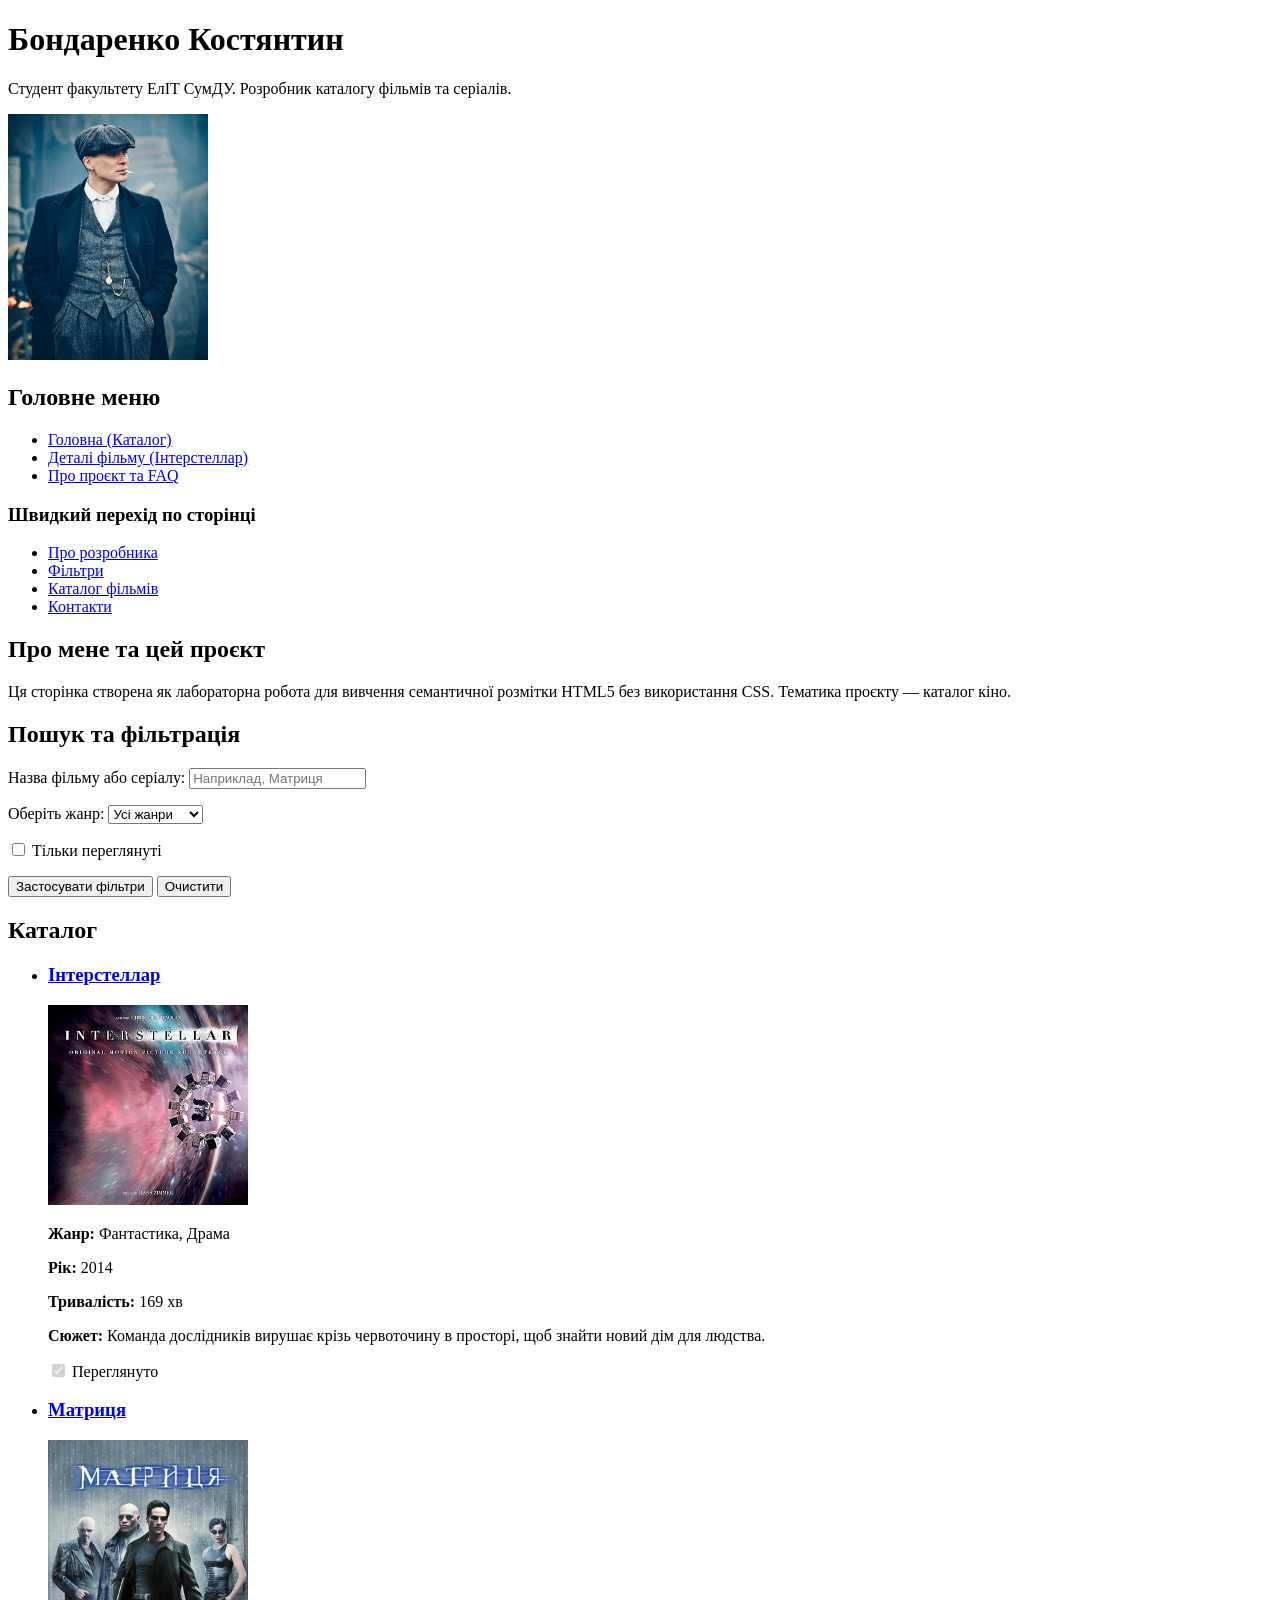
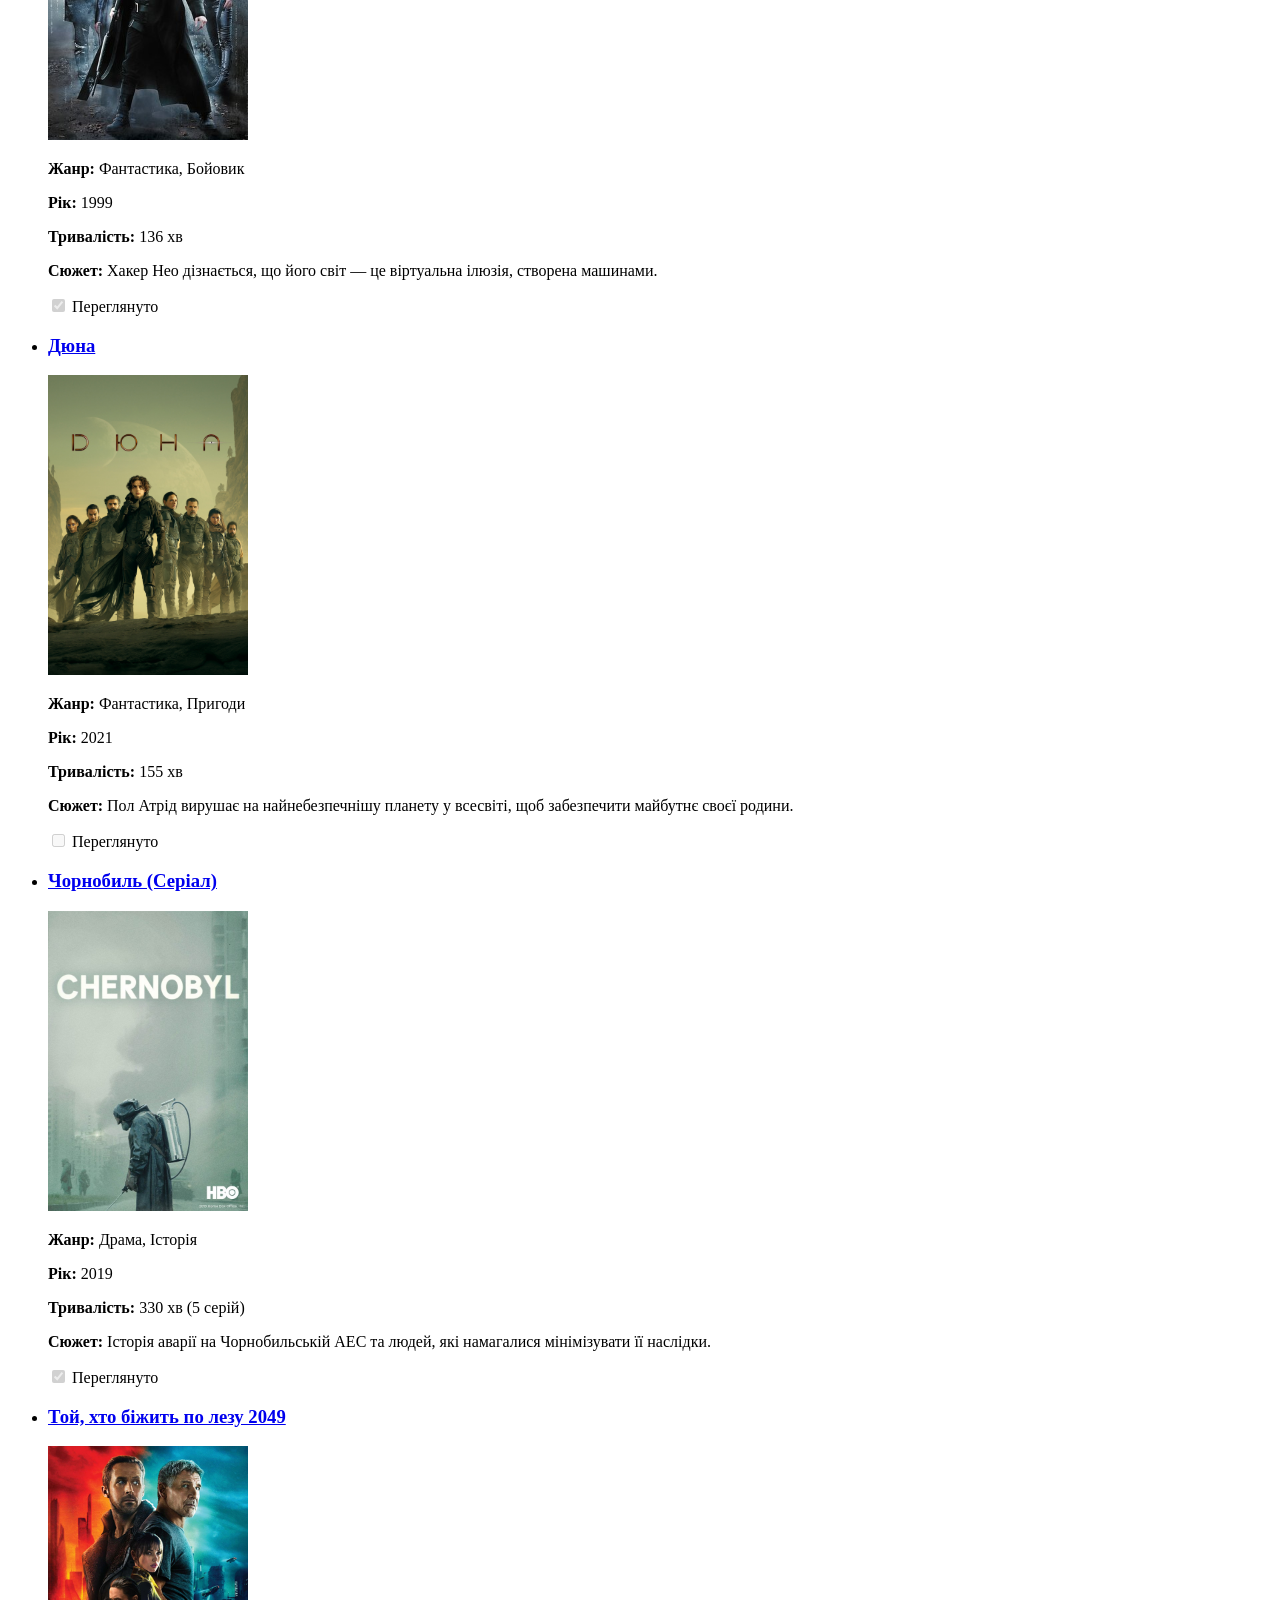
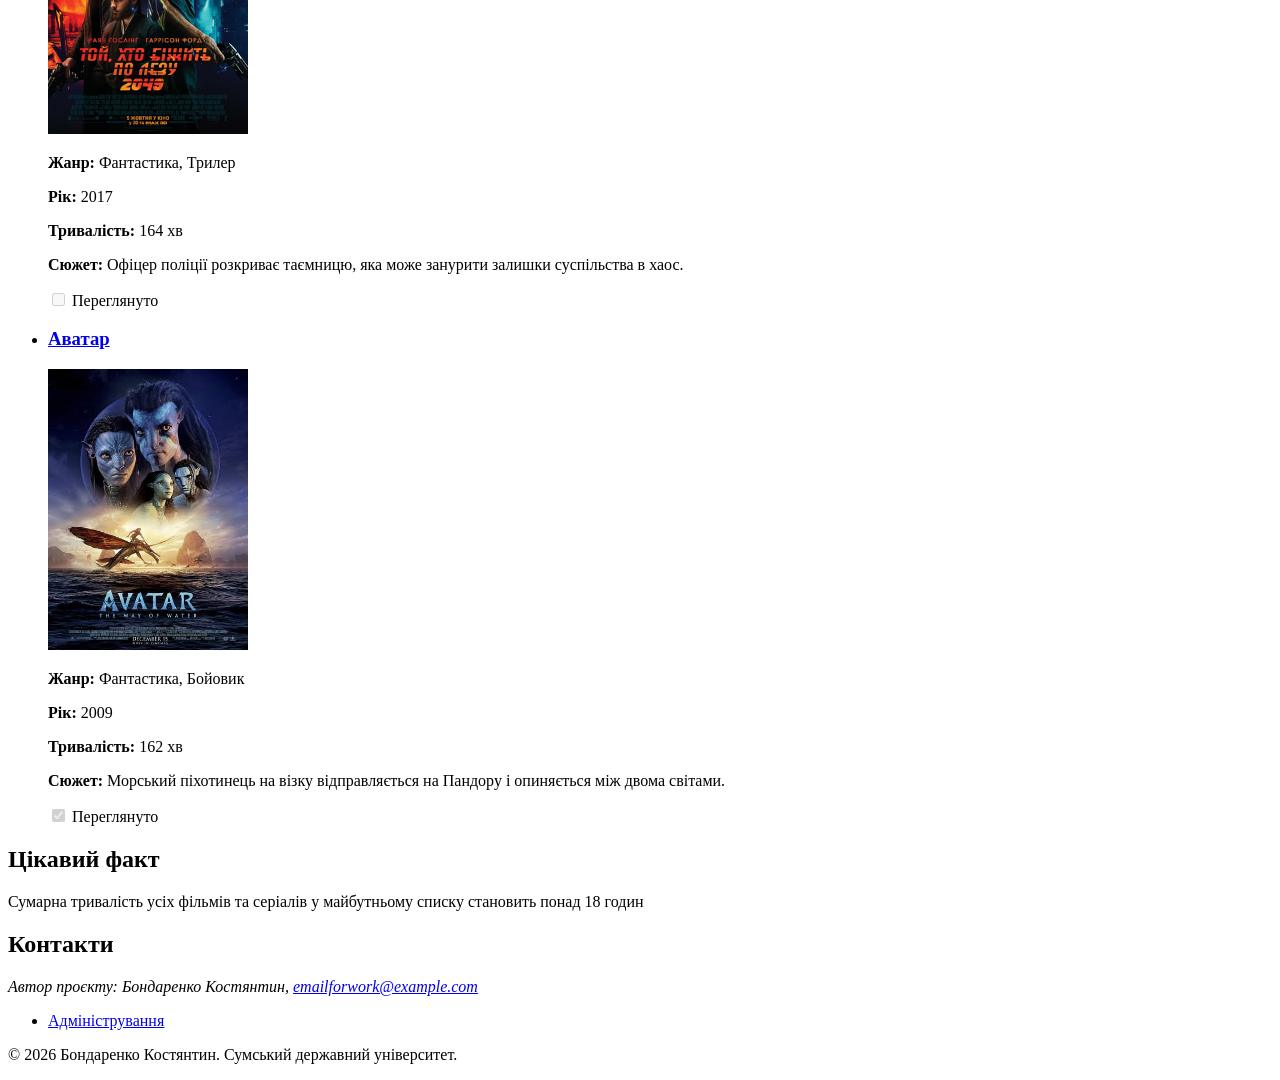
<file: Lab 5/index.html>
<!DOCTYPE html>
<html lang="uk">
<head>
    <meta charset="UTF-8">
    <meta name="viewport" content="width=device-width, initial-scale=1.0">
    <meta name="description" content="Головна сторінка каталогу фільмів та серіалів. Пошук, фільтрація та перелік доступних для перегляду стрічок.">
    <title>Каталог – Каталог фільмів та серіалів</title>
    <link rel="icon" href="favicon.ico">
</head>
<body>

    <header>
        <h1>Бондаренко Костянтин</h1>
        <p>Студент факультету ЕлІТ СумДУ. Розробник каталогу фільмів та серіалів.</p>
        <img src="photo.jpg" alt="Фото проекту" width="200" fetchpriority="high">
    </header>
    
    <nav aria-label="Основна навігація">
        <h2>Головне меню</h2>
        <ul>
            <li><a href="index.html" aria-current="page">Головна (Каталог)</a></li>
            <li><a href="details.html">Деталі фільму (Інтерстеллар)</a></li>
            <li><a href="about.html">Про проєкт та FAQ</a></li>
        </ul>

        <h3>Швидкий перехід по сторінці</h3>
        <ul>
            <li><a href="#about">Про розробника</a></li>
            <li><a href="#filters">Фільтри</a></li>
            <li><a href="#catalog">Каталог фільмів</a></li>
            <li><a href="#contacts">Контакти</a></li>
        </ul>
    </nav>
    
    <main>
        <article id="about">
            <h2>Про мене та цей проєкт</h2>
            <p>Ця сторінка створена як лабораторна робота для вивчення семантичної розмітки HTML5 без використання CSS. Тематика проєкту — каталог кіно.</p>
        </article>

        <section id="filters">
            <h2>Пошук та фільтрація</h2>
            <form action="#" method="get">
                <p>
                    <label for="search-title">Назва фільму або серіалу:</label>
                    <input type="search" id="search-title" name="search" placeholder="Наприклад, Матриця">
                </p>
                <p>
                    <label for="genre-select">Оберіть жанр:</label>
                    <select id="genre-select" name="genre">
                        <option value="all">Усі жанри</option>
                        <option value="action">Бойовик</option>
                        <option value="scifi">Фантастика</option>
                        <option value="drama">Драма</option>
                    </select>
                </p>
                <p>
                    <input type="checkbox" id="watched-only" name="watched">
                    <label for="watched-only">Тільки переглянуті</label>
                </p>
                <p>
                    <button type="submit">Застосувати фільтри</button>
                    <button type="reset">Очистити</button>
                </p>
            </form>
        </section>

        <section id="catalog">
            <h2>Каталог</h2>
            <ul>
                <li>
                    <article>
                        <h3><a href="details.html">Інтерстеллар</a></h3>
                        <a href="details.html">
                            <img src="interstellar.jpg" srcset="interstellar-320w.jpg 320w, interstellar.jpg 800w" sizes="(max-width: 600px) 320px, 800px" alt="Постер фільму Інтерстеллар" width="200" loading="lazy">
                        </a>
                        <p><strong>Жанр:</strong> Фантастика, Драма</p>
                        <p><strong>Рік:</strong> <time datetime="2014">2014</time></p>
                        <p><strong>Тривалість:</strong> <data value="169">169 хв</data></p>
                        <p><strong>Сюжет:</strong> Команда дослідників вирушає крізь червоточину в просторі, щоб знайти новий дім для людства.</p>
                        <p><input type="checkbox" id="watch1" checked disabled> <label for="watch1">Переглянуто</label></p>
                    </article>
                </li>
                <li>
                    <article>
                        <h3><a href="details.html">Матриця</a></h3>
                        <a href="details.html">
                            <img src="matrix.jpg" srcset="matrix-320w.jpg 320w, matrix.jpg 800w" sizes="(max-width: 600px) 320px, 800px" alt="Постер фільму Матриця" width="200" loading="lazy">
                        </a>
                        <p><strong>Жанр:</strong> Фантастика, Бойовик</p>
                        <p><strong>Рік:</strong> <time datetime="1999">1999</time></p>
                        <p><strong>Тривалість:</strong> <data value="136">136 хв</data></p>
                        <p><strong>Сюжет:</strong> Хакер Нео дізнається, що його світ — це віртуальна ілюзія, створена машинами.</p>
                        <p><input type="checkbox" id="watch2" checked disabled> <label for="watch2">Переглянуто</label></p>
                    </article>
                </li>
                <li>
                    <article>
                        <h3><a href="details.html">Дюна</a></h3>
                        <a href="details.html">
                            <img src="dune.jpg" srcset="dune-320w.jpg 320w, dune.jpg 800w" sizes="(max-width: 600px) 320px, 800px" alt="Постер фільму Дюна" width="200" loading="lazy">
                        </a>
                        <p><strong>Жанр:</strong> Фантастика, Пригоди</p>
                        <p><strong>Рік:</strong> <time datetime="2021">2021</time></p>
                        <p><strong>Тривалість:</strong> <data value="155">155 хв</data></p>
                        <p><strong>Сюжет:</strong> Пол Атрід вирушає на найнебезпечнішу планету у всесвіті, щоб забезпечити майбутнє своєї родини.</p>
                        <p><input type="checkbox" id="watch3" disabled> <label for="watch3">Переглянуто</label></p>
                    </article>
                </li>
                <li>
                    <article>
                        <h3><a href="details.html">Чорнобиль (Серіал)</a></h3>
                        <a href="details.html">
                            <img src="chernobyl.jpg" srcset="chernobyl-320w.jpg 320w, chernobyl.jpg 800w" sizes="(max-width: 600px) 320px, 800px" alt="Постер серіалу Чорнобиль" width="200" loading="lazy">
                        </a>
                        <p><strong>Жанр:</strong> Драма, Історія</p>
                        <p><strong>Рік:</strong> <time datetime="2019">2019</time></p>
                        <p><strong>Тривалість:</strong> <data value="330">330 хв (5 серій)</data></p>
                        <p><strong>Сюжет:</strong> Історія аварії на Чорнобильській АЕС та людей, які намагалися мінімізувати її наслідки.</p>
                        <p><input type="checkbox" id="watch4" checked disabled> <label for="watch4">Переглянуто</label></p>
                    </article>
                </li>
                <li>
                    <article>
                        <h3><a href="details.html">Той, хто біжить по лезу 2049</a></h3>
                        <a href="details.html">
                            <img src="bladerunner.jpg" srcset="bladerunner-320w.jpg 320w, bladerunner.jpg 800w" sizes="(max-width: 600px) 320px, 800px" alt="Постер фільму Той, хто біжить по лезу 2049" width="200" loading="lazy">
                        </a>
                        <p><strong>Жанр:</strong> Фантастика, Трилер</p>
                        <p><strong>Рік:</strong> <time datetime="2017">2017</time></p>
                        <p><strong>Тривалість:</strong> <data value="164">164 хв</data></p>
                        <p><strong>Сюжет:</strong> Офіцер поліції розкриває таємницю, яка може занурити залишки суспільства в хаос.</p>
                        <p><input type="checkbox" id="watch5" disabled> <label for="watch5">Переглянуто</label></p>
                    </article>
                </li>
                <li>
                    <article>
                        <h3><a href="details.html">Аватар</a></h3>
                        <a href="details.html">
                            <img src="avatar.jpg" srcset="avatar-320w.jpg 320w, avatar.jpg 800w" sizes="(max-width: 600px) 320px, 800px" alt="Постер фільму Аватар" width="200" loading="lazy">
                        </a>
                        <p><strong>Жанр:</strong> Фантастика, Бойовик</p>
                        <p><strong>Рік:</strong> <time datetime="2009">2009</time></p>
                        <p><strong>Тривалість:</strong> <data value="162">162 хв</data></p>
                        <p><strong>Сюжет:</strong> Морський піхотинець на візку відправляється на Пандору і опиняється між двома світами.</p>
                        <p><input type="checkbox" id="watch6" checked disabled> <label for="watch6">Переглянуто</label></p>
                    </article>
                </li>
            </ul>
        </section>

        <aside>
            <h2>Цікавий факт</h2>
            <p>Сумарна тривалість усіх фільмів та серіалів у майбутньому списку становить понад 18 годин</p>
        </aside>
    </main>

    <footer id="contacts">
        <h2>Контакти</h2>
        <address>
            Автор проєкту: Бондаренко Костянтин, <a href="mailto:emailforwork@example.com">emailforwork@example.com</a>
        </address>
        <nav aria-label="Службова навігація">
            <ul>
                <li><a href="admin.html">Адміністрування</a></li>
            </ul>
        </nav>
        <p>&copy; 2026 Бондаренко Костянтин. Сумський державний університет.</p>
    </footer>

</body>
</html>
</file>
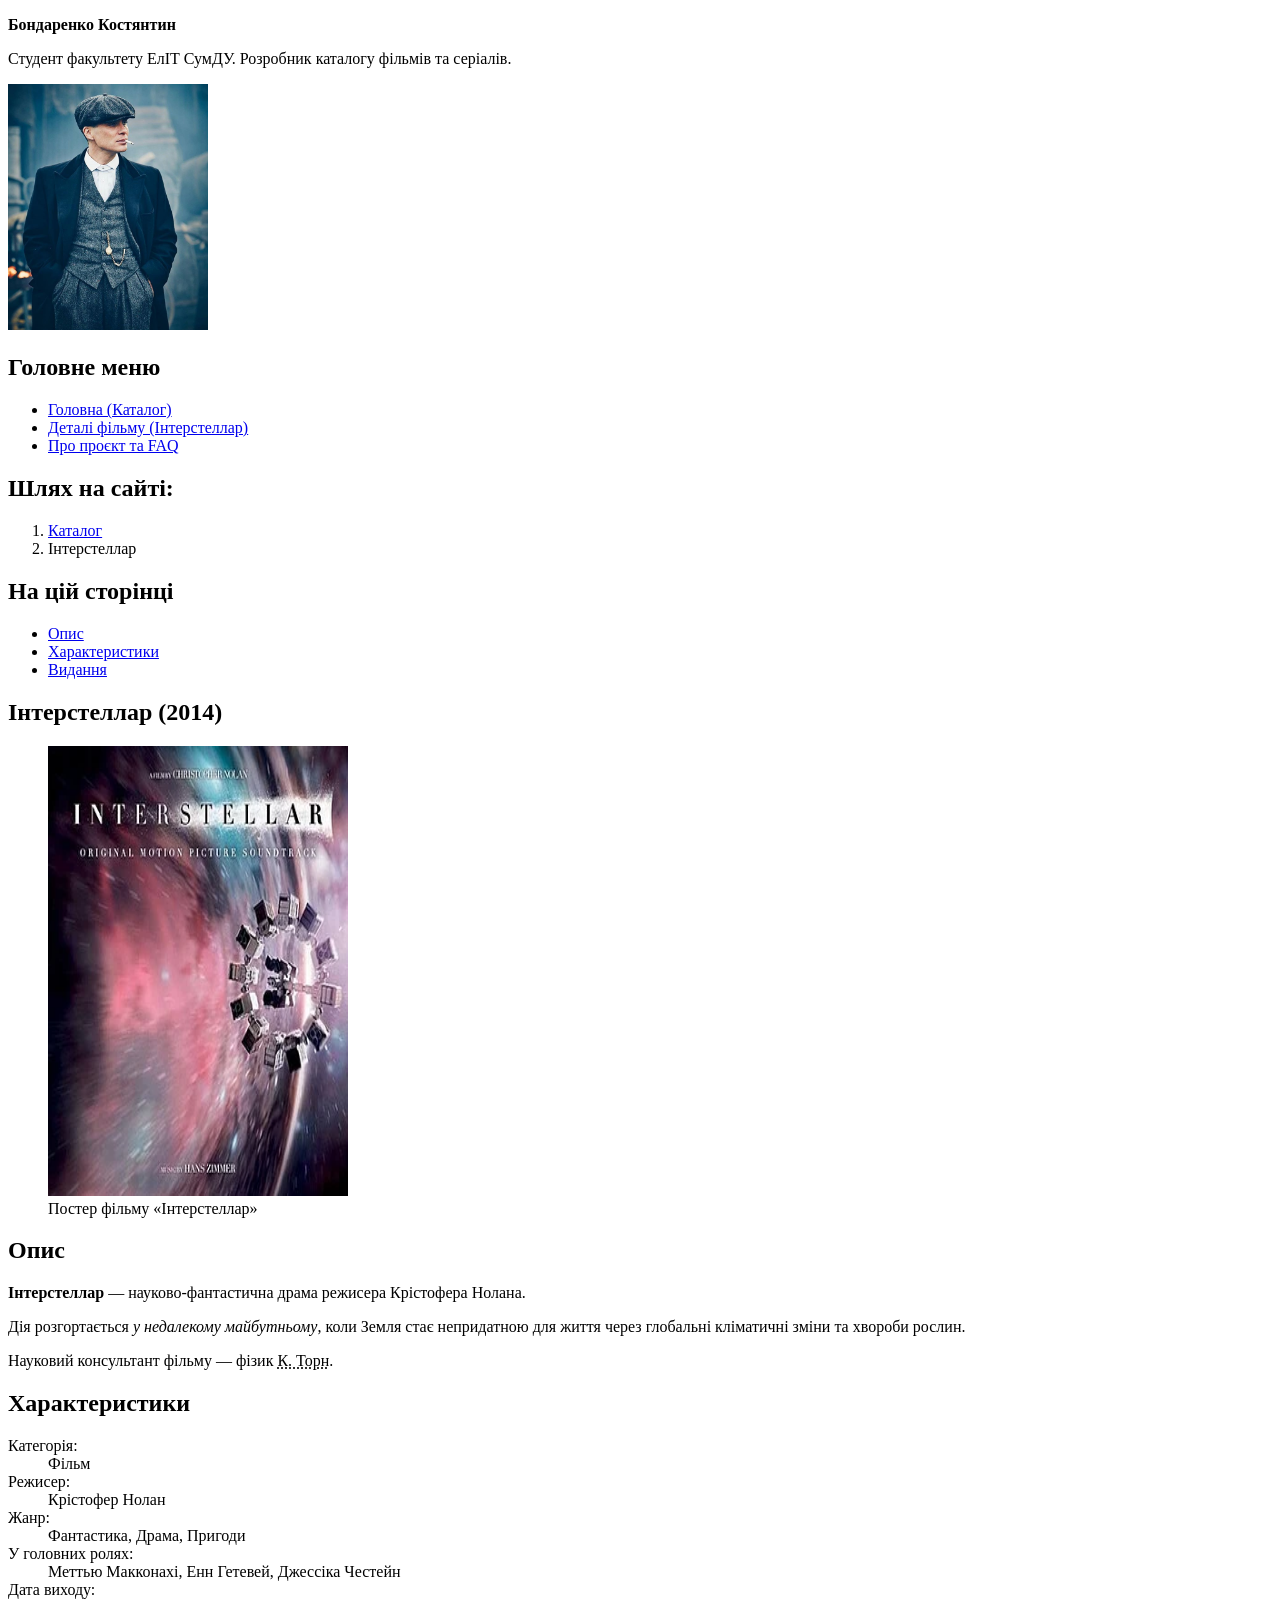
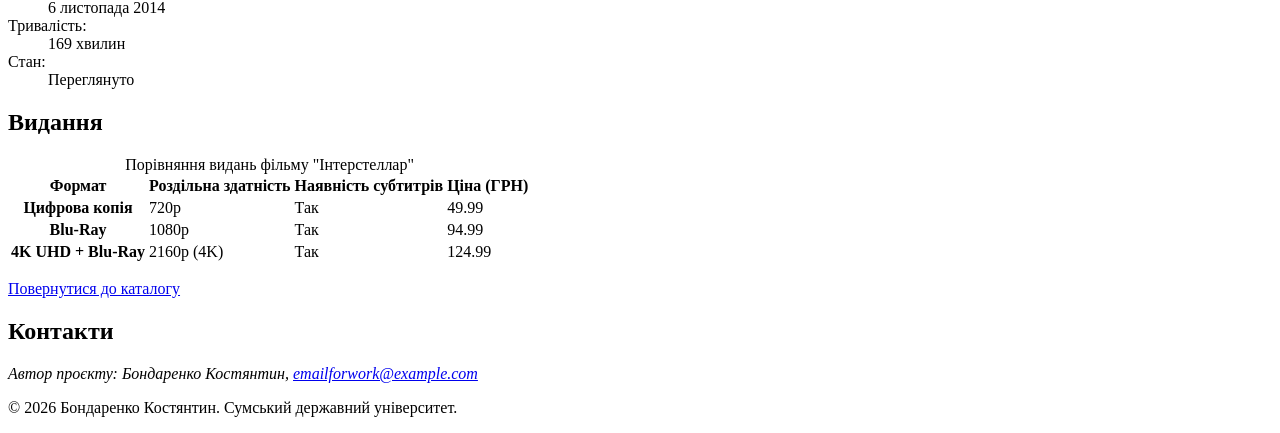
<file: Lab 3/details.html>
<!DOCTYPE html>
<html lang="uk">
<head>
    <meta charset="UTF-8">
    <meta name="viewport" content="width=device-width, initial-scale=1.0">
    <meta name="description" content="Детальна інформація про фільм Інтерстеллар: опис сюжету, технічні характеристики та порівняння доступних видань.">
    <title>Інтерстеллар – Каталог фільмів та серіалів</title>
    <link rel="icon" href="favicon.ico">
</head>
<body>

    <header>
        <p><strong>Бондаренко Костянтин</strong></p>
        <p>Студент факультету ЕлІТ СумДУ. Розробник каталогу фільмів та серіалів.</p>
        <img src="photo.jpg" alt="Фото проекту" width="200" fetchpriority="high">
    </header>
    
    <nav aria-label="Основна навігація">
        <h2>Головне меню</h2>
        <ul>
            <li><a href="index.html">Головна (Каталог)</a></li>
            <li><a href="details.html" aria-current="page">Деталі фільму (Інтерстеллар)</a></li>
            <li><a href="about.html">Про проєкт та FAQ</a></li>
        </ul>
    </nav>
    
    <main>
        <nav aria-label="Хлібні крихти">
            <h2>Шлях на сайті:</h2>
            <ol>
                <li><a href="index.html">Каталог</a></li>
                <li aria-current="page">Інтерстеллар</li>
            </ol>
        </nav>

        <nav aria-label="На цій сторінці">
            <h2>На цій сторінці</h2>
            <ul>
                <li><a href="#description">Опис</a></li>
                <li><a href="#characteristics">Характеристики</a></li>
                <li><a href="#editions">Видання</a></li>
            </ul>
        </nav>

        <article id="movie-details">
            <h1>Інтерстеллар (2014)</h1>
            
            <figure>
                <picture>
                    <source srcset="interstellar.webp" type="image/webp">
                    <img src="interstellar.jpg" alt="Меттью Макконахі в скафандрі на тлі космосу" width="300" height="450" fetchpriority="high">
                </picture>
                <figcaption>Постер фільму «Інтерстеллар»</figcaption>
            </figure>

            <h2 id="description">Опис</h2>
            <p><strong>Інтерстеллар</strong> — науково-фантастична драма режисера Крістофера Нолана.</p>
            <p>Дія розгортається <em>у недалекому майбутньому</em>, коли Земля стає непридатною для життя через глобальні кліматичні зміни та хвороби рослин.</p>
            <p>Науковий консультант фільму — фізик <abbr title="Кіп Торн">К. Торн</abbr>.</p>

            <h2 id="characteristics">Характеристики</h2>
            <dl>
                <dt>Категорія:</dt>
                <dd>Фільм</dd>
                
                <dt>Режисер:</dt>
                <dd>Крістофер Нолан</dd>
                
                <dt>Жанр:</dt>
                <dd>Фантастика, Драма, Пригоди</dd>
                
                <dt>У головних ролях:</dt>
                <dd>Меттью Макконахі, Енн Гетевей, Джессіка Честейн</dd>

                <dt>Дата виходу:</dt>
                <dd><time datetime="2014-11-06">6 листопада 2014</time></dd>
                
                <dt>Тривалість:</dt>
                <dd><data value="169">169 хвилин</data></dd>

                <dt>Стан:</dt>
                <dd>Переглянуто</dd>
            </dl>

            <h2 id="editions">Видання</h2>
            <table>
                <caption>Порівняння видань фільму "Інтерстеллар"</caption>
                <thead>
                    <tr>
                        <th scope="col">Формат</th>
                        <th scope="col">Роздільна здатність</th>
                        <th scope="col">Наявність субтитрів</th>
                        <th scope="col">Ціна (ГРН)</th>
                    </tr>
                </thead>
                <tbody>
                    <tr>
                        <th scope="row">Цифрова копія </th>
                        <td>720p</td>
                        <td>Так</td>
                        <td>49.99</td>
                    </tr>
                    <tr>
                        <th scope="row">Blu-Ray</th>
                        <td>1080p</td>
                        <td>Так</td>
                        <td>94.99</td>
                    </tr>
                    <tr>
                        <th scope="row">4K UHD + Blu-Ray</th>
                        <td>2160p (4K)</td>
                        <td>Так</td>
                        <td>124.99</td>
                    </tr>
                </tbody>
            </table>
            
            <p><a href="index.html">Повернутися до каталогу</a></p>
        </article>
    </main>

    <footer id="contacts">
        <h2>Контакти</h2>
        <address>
            Автор проєкту: Бондаренко Костянтин, <a href="mailto:emailforwork@example.com">emailforwork@example.com</a>
        </address>
        <p>&copy; 2026 Бондаренко Костянтин. Сумський державний університет.</p>
    </footer>

</body>
</html>
</file>
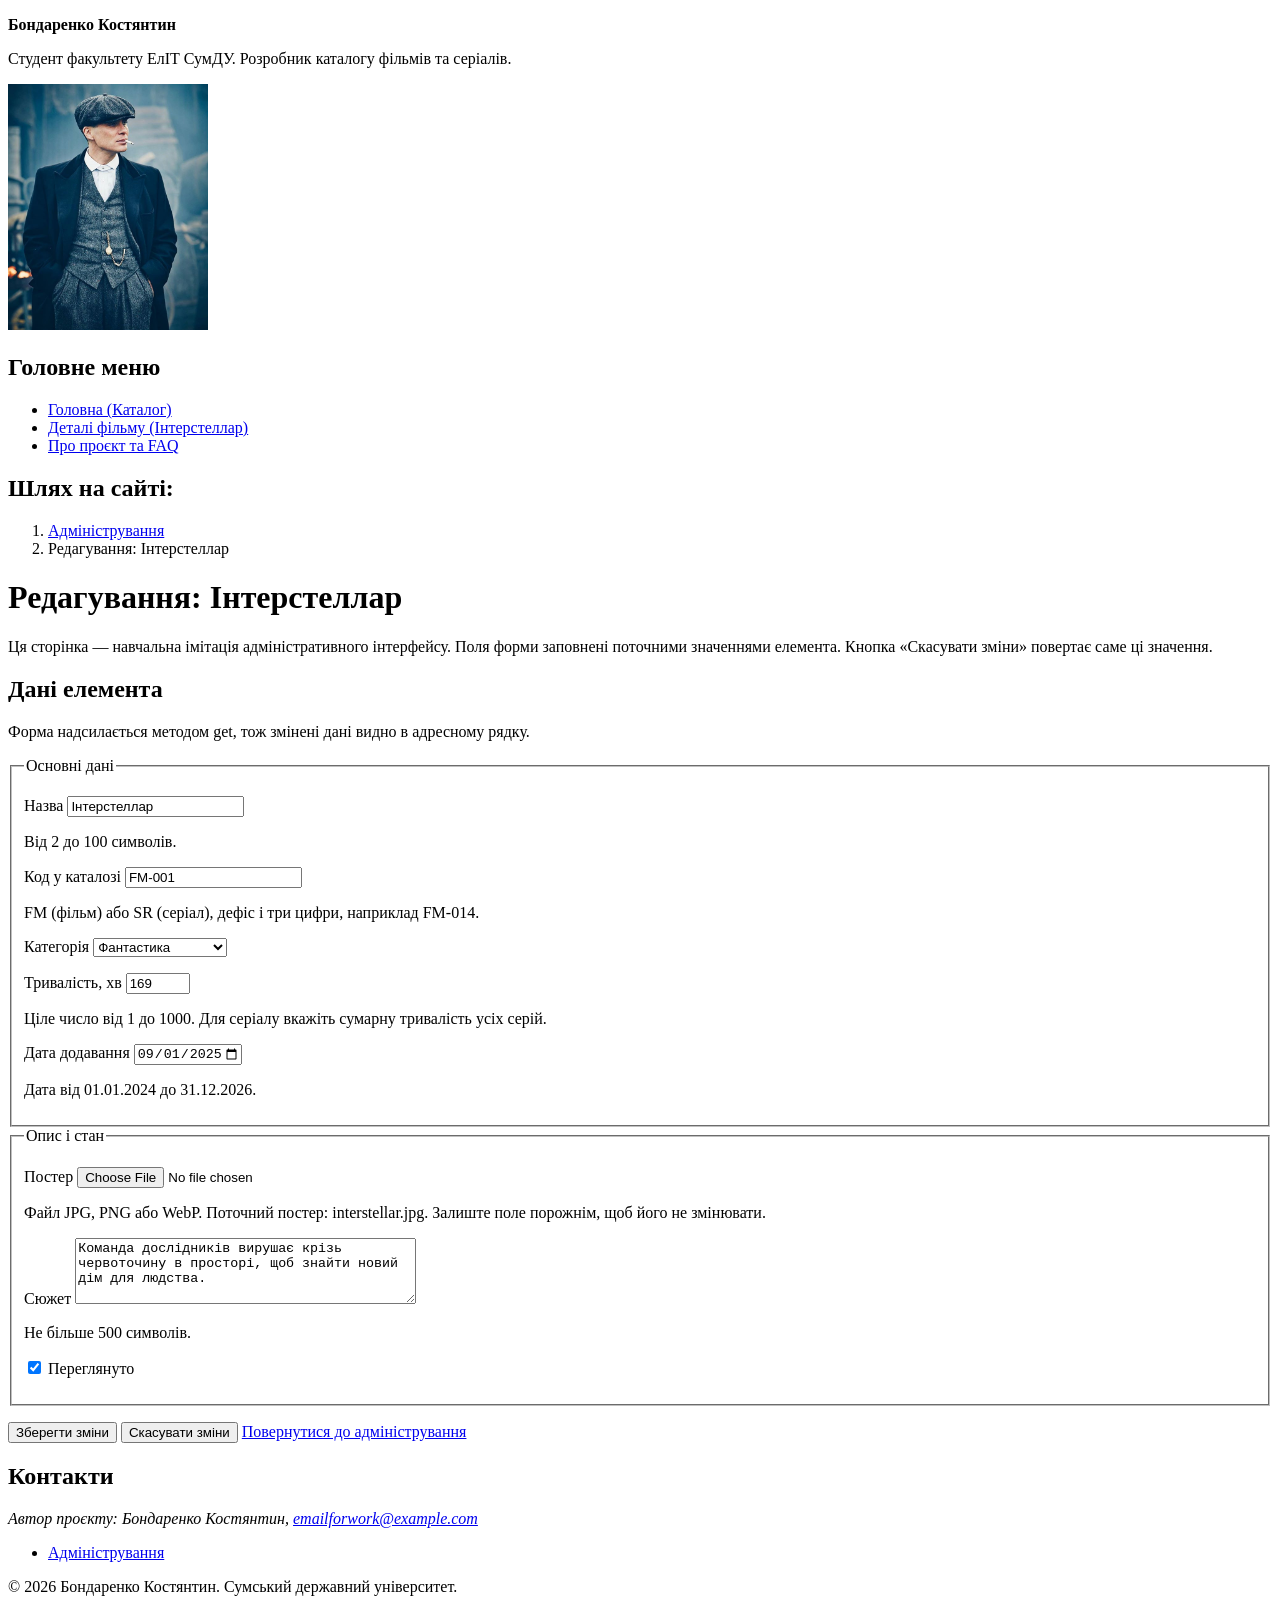
<file: Lab 4/admin-edit.html>
<!DOCTYPE html>
<html lang="uk">
<head>
    <meta charset="UTF-8">
    <meta name="viewport" content="width=device-width, initial-scale=1.0">
    <meta name="description" content="Навчальна імітація адміністративного інтерфейсу: форма редагування елемента каталогу фільмів та серіалів.">
    <title>Редагування: Інтерстеллар – Каталог фільмів та серіалів</title>
    <link rel="icon" href="favicon.ico">
</head>
<body>

    <header>
        <p><strong>Бондаренко Костянтин</strong></p>
        <p>Студент факультету ЕлІТ СумДУ. Розробник каталогу фільмів та серіалів.</p>
        <img src="photo.jpg" alt="Фото автора проєкту" width="200" fetchpriority="high">
    </header>

    <nav aria-label="Основна навігація">
        <h2>Головне меню</h2>
        <ul>
            <li><a href="index.html">Головна (Каталог)</a></li>
            <li><a href="details.html">Деталі фільму (Інтерстеллар)</a></li>
            <li><a href="about.html">Про проєкт та FAQ</a></li>
        </ul>
    </nav>

    <main>
        <nav aria-label="Хлібні крихти">
            <h2>Шлях на сайті:</h2>
            <ol>
                <li><a href="admin.html">Адміністрування</a></li>
                <li aria-current="page">Редагування: Інтерстеллар</li>
            </ol>
        </nav>

        <h1>Редагування: Інтерстеллар</h1>
        <p>Ця сторінка — навчальна імітація адміністративного інтерфейсу. Поля форми заповнені поточними значеннями елемента. Кнопка «Скасувати зміни» повертає саме ці значення.</p>

        <section aria-labelledby="edit-heading">
            <h2 id="edit-heading">Дані елемента</h2>
            <p>Форма надсилається методом get, тож змінені дані видно в адресному рядку.</p>

            <form id="edit-form" action="admin-edit.html" method="get">
                <input type="hidden" name="id" value="1">

                <fieldset>
                    <legend>Основні дані</legend>

                    <p>
                        <label for="item-title">Назва</label>
                        <input id="item-title" name="title" type="text" value="Інтерстеллар" required minlength="2" maxlength="100" aria-describedby="item-title-hint">
                    </p>
                    <p id="item-title-hint">Від 2 до 100 символів.</p>

                    <p>
                        <label for="item-code">Код у каталозі</label>
                        <input id="item-code" name="code" type="text" value="FM-001" required pattern="(FM|SR)-[0-9]{3}" aria-describedby="item-code-hint">
                    </p>
                    <p id="item-code-hint">FM (фільм) або SR (серіал), дефіс і три цифри, наприклад FM-014.</p>

                    <p>
                        <label for="item-category">Категорія</label>
                        <select id="item-category" name="category" required>
                            <option value="">Оберіть категорію</option>
                            <option value="action">Бойовик</option>
                            <option value="scifi" selected>Фантастика</option>
                            <option value="drama">Драма</option>
                            <option value="adventure">Пригоди</option>
                            <option value="history">Історія</option>
                            <option value="thriller">Трилер</option>
                        </select>
                    </p>

                    <p>
                        <label for="item-duration">Тривалість, хв</label>
                        <input id="item-duration" name="duration" type="number" value="169" required min="1" max="1000" step="1" inputmode="numeric" aria-describedby="item-duration-hint">
                    </p>
                    <p id="item-duration-hint">Ціле число від 1 до 1000. Для серіалу вкажіть сумарну тривалість усіх серій.</p>

                    <p>
                        <label for="item-added">Дата додавання</label>
                        <input id="item-added" name="addedAt" type="date" value="2025-09-01" required min="2024-01-01" max="2026-12-31" aria-describedby="item-added-hint">
                    </p>
                    <p id="item-added-hint">Дата від 01.01.2024 до 31.12.2026.</p>
                </fieldset>

                <fieldset>
                    <legend>Опис і стан</legend>

                    <p>
                        <label for="item-poster">Постер</label>
                        <input id="item-poster" name="poster" type="file" accept="image/jpeg,image/png,image/webp" aria-describedby="item-poster-hint">
                    </p>
                    <p id="item-poster-hint">Файл JPG, PNG або WebP. Поточний постер: interstellar.jpg. Залиште поле порожнім, щоб його не змінювати.</p>

                    <p>
                        <label for="item-description">Сюжет</label>
                        <textarea id="item-description" name="description" rows="4" cols="40" maxlength="500" aria-describedby="item-description-hint">Команда дослідників вирушає крізь червоточину в просторі, щоб знайти новий дім для людства.</textarea>
                    </p>
                    <p id="item-description-hint">Не більше 500 символів.</p>

                    <p>
                        <input id="item-watched" name="watched" type="checkbox" value="true" checked>
                        <label for="item-watched">Переглянуто</label>
                    </p>
                </fieldset>

                <p>
                    <button type="submit">Зберегти зміни</button>
                    <button type="reset">Скасувати зміни</button>
                    <a href="admin.html">Повернутися до адміністрування</a>
                </p>
            </form>
        </section>
    </main>

    <footer id="contacts">
        <h2>Контакти</h2>
        <address>
            Автор проєкту: Бондаренко Костянтин, <a href="mailto:emailforwork@example.com">emailforwork@example.com</a>
        </address>
        <nav aria-label="Службова навігація">
            <ul>
                <li><a href="admin.html">Адміністрування</a></li>
            </ul>
        </nav>
        <p>&copy; 2026 Бондаренко Костянтин. Сумський державний університет.</p>
    </footer>

</body>
</html>
</file>
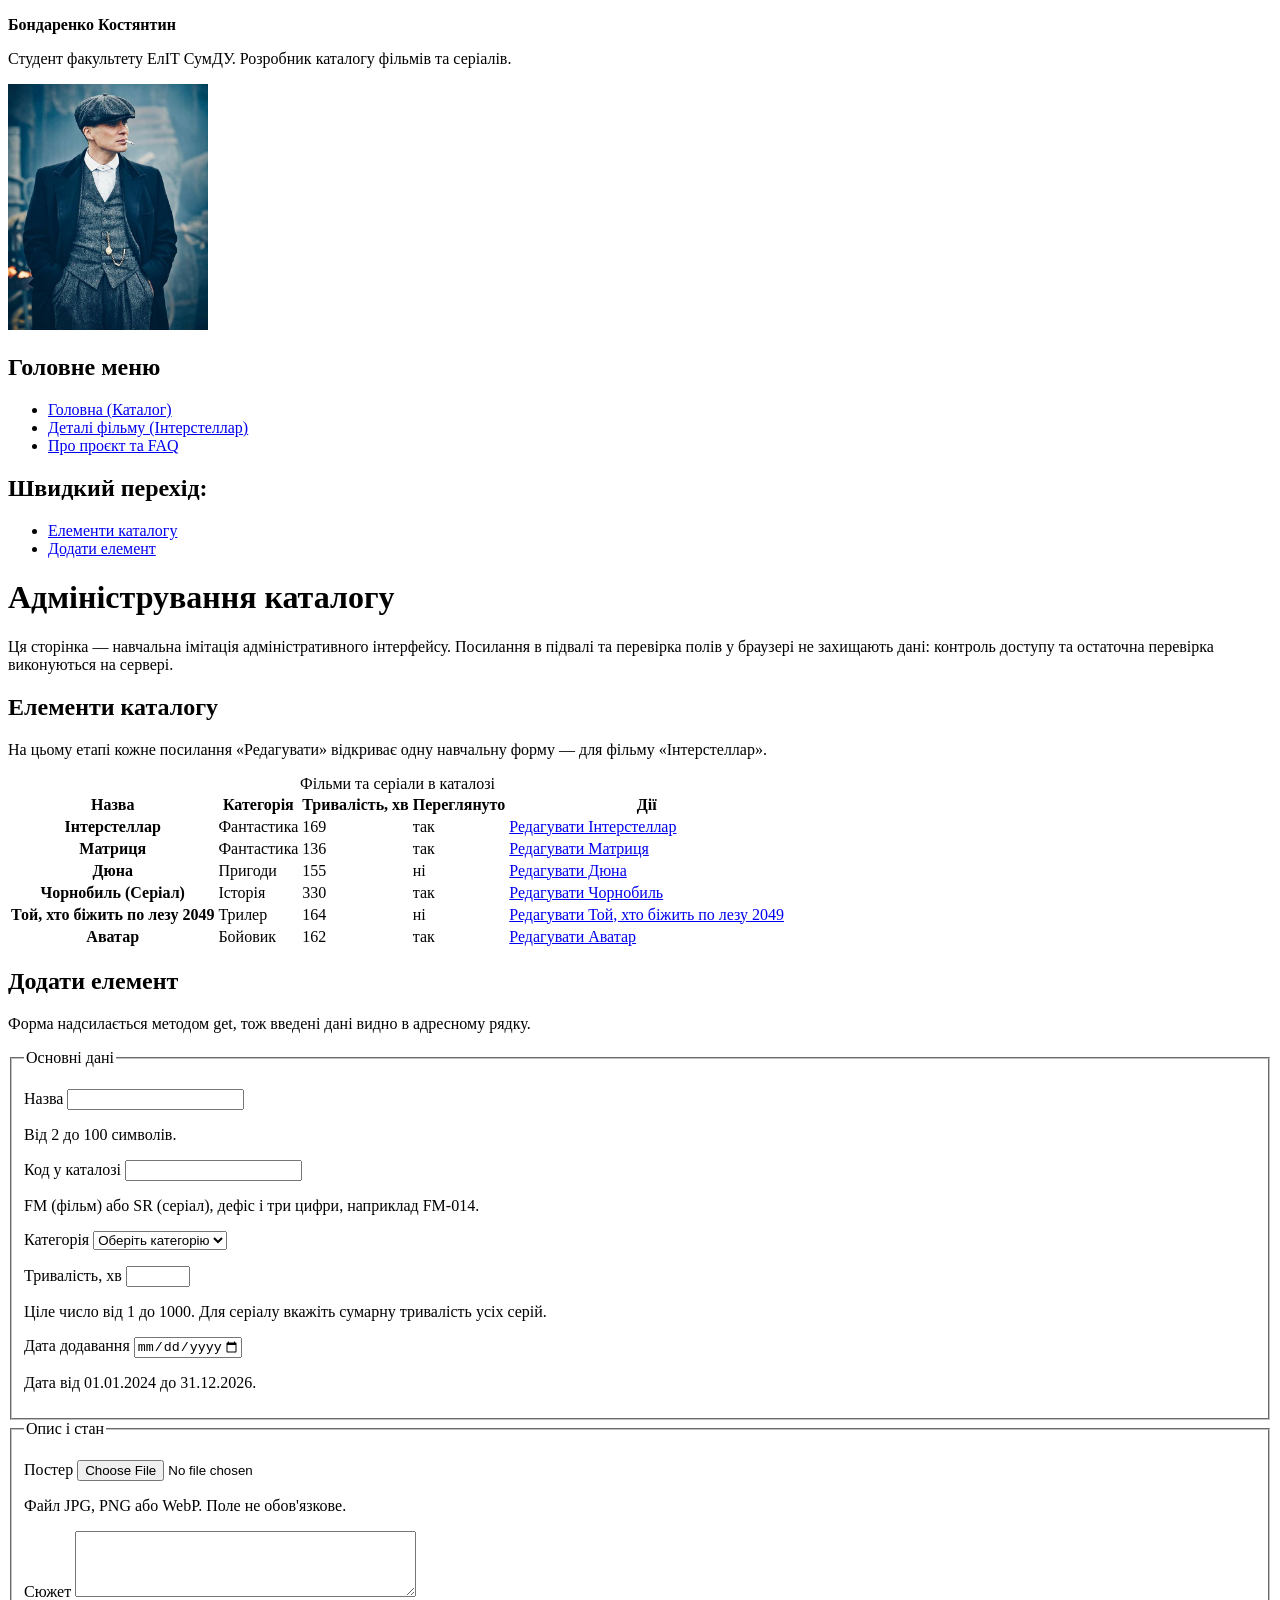
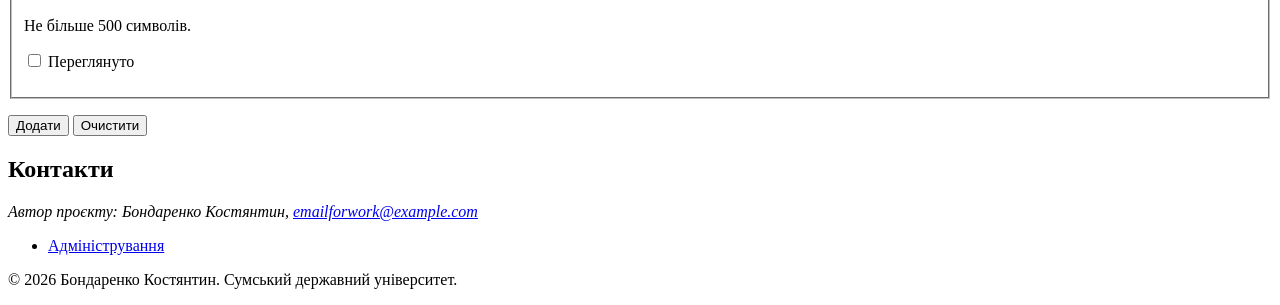
<file: Lab 4/admin.html>
<!DOCTYPE html>
<html lang="uk">
<head>
    <meta charset="UTF-8">
    <meta name="viewport" content="width=device-width, initial-scale=1.0">
    <meta name="description" content="Навчальна імітація адміністративного інтерфейсу каталогу фільмів та серіалів: перелік елементів каталогу та форма додавання нового елемента.">
    <title>Адміністрування – Каталог фільмів та серіалів</title>
    <link rel="icon" href="favicon.ico">
</head>
<body>

    <header>
        <p><strong>Бондаренко Костянтин</strong></p>
        <p>Студент факультету ЕлІТ СумДУ. Розробник каталогу фільмів та серіалів.</p>
        <img src="photo.jpg" alt="Фото автора проєкту" width="200" fetchpriority="high">
    </header>

    <nav aria-label="Основна навігація">
        <h2>Головне меню</h2>
        <ul>
            <li><a href="index.html">Головна (Каталог)</a></li>
            <li><a href="details.html">Деталі фільму (Інтерстеллар)</a></li>
            <li><a href="about.html">Про проєкт та FAQ</a></li>
        </ul>
    </nav>

    <nav aria-label="На цій сторінці">
        <h2>Швидкий перехід:</h2>
        <ul>
            <li><a href="#items">Елементи каталогу</a></li>
            <li><a href="#add">Додати елемент</a></li>
        </ul>
    </nav>

    <main>
        <h1>Адміністрування каталогу</h1>
        <p>Ця сторінка — навчальна імітація адміністративного інтерфейсу. Посилання в підвалі та перевірка полів у браузері не захищають дані: контроль доступу та остаточна перевірка виконуються на сервері.</p>

        <section id="items" aria-labelledby="items-heading">
            <h2 id="items-heading">Елементи каталогу</h2>
            <p>На цьому етапі кожне посилання «Редагувати» відкриває одну навчальну форму — для фільму «Інтерстеллар».</p>

            <table>
                <caption>Фільми та серіали в каталозі</caption>
                <thead>
                    <tr>
                        <th scope="col">Назва</th>
                        <th scope="col">Категорія</th>
                        <th scope="col">Тривалість, хв</th>
                        <th scope="col">Переглянуто</th>
                        <th scope="col">Дії</th>
                    </tr>
                </thead>
                <tbody>
                    <tr>
                        <th scope="row">Інтерстеллар</th>
                        <td>Фантастика</td>
                        <td>169</td>
                        <td>так</td>
                        <td><a href="admin-edit.html">Редагувати Інтерстеллар</a></td>
                    </tr>
                    <tr>
                        <th scope="row">Матриця</th>
                        <td>Фантастика</td>
                        <td>136</td>
                        <td>так</td>
                        <td><a href="admin-edit.html">Редагувати Матриця</a></td>
                    </tr>
                    <tr>
                        <th scope="row">Дюна</th>
                        <td>Пригоди</td>
                        <td>155</td>
                        <td>ні</td>
                        <td><a href="admin-edit.html">Редагувати Дюна</a></td>
                    </tr>
                    <tr>
                        <th scope="row">Чорнобиль (Серіал)</th>
                        <td>Історія</td>
                        <td>330</td>
                        <td>так</td>
                        <td><a href="admin-edit.html">Редагувати Чорнобиль</a></td>
                    </tr>
                    <tr>
                        <th scope="row">Той, хто біжить по лезу 2049</th>
                        <td>Трилер</td>
                        <td>164</td>
                        <td>ні</td>
                        <td><a href="admin-edit.html">Редагувати Той, хто біжить по лезу 2049</a></td>
                    </tr>
                    <tr>
                        <th scope="row">Аватар</th>
                        <td>Бойовик</td>
                        <td>162</td>
                        <td>так</td>
                        <td><a href="admin-edit.html">Редагувати Аватар</a></td>
                    </tr>
                </tbody>
            </table>
        </section>

        <section id="add" aria-labelledby="add-heading">
            <h2 id="add-heading">Додати елемент</h2>
            <p>Форма надсилається методом get, тож введені дані видно в адресному рядку.</p>

            <form id="item-form" action="admin.html" method="get">
                <fieldset>
                    <legend>Основні дані</legend>

                    <p>
                        <label for="item-title">Назва</label>
                        <input id="item-title" name="title" type="text" required minlength="2" maxlength="100" aria-describedby="item-title-hint">
                    </p>
                    <p id="item-title-hint">Від 2 до 100 символів.</p>

                    <p>
                        <label for="item-code">Код у каталозі</label>
                        <input id="item-code" name="code" type="text" required pattern="(FM|SR)-[0-9]{3}" aria-describedby="item-code-hint">
                    </p>
                    <p id="item-code-hint">FM (фільм) або SR (серіал), дефіс і три цифри, наприклад FM-014.</p>

                    <p>
                        <label for="item-category">Категорія</label>
                        <select id="item-category" name="category" required>
                            <option value="">Оберіть категорію</option>
                            <option value="action">Бойовик</option>
                            <option value="scifi">Фантастика</option>
                            <option value="drama">Драма</option>
                            <option value="adventure">Пригоди</option>
                            <option value="history">Історія</option>
                            <option value="thriller">Трилер</option>
                        </select>
                    </p>

                    <p>
                        <label for="item-duration">Тривалість, хв</label>
                        <input id="item-duration" name="duration" type="number" required min="1" max="1000" step="1" inputmode="numeric" aria-describedby="item-duration-hint">
                    </p>
                    <p id="item-duration-hint">Ціле число від 1 до 1000. Для серіалу вкажіть сумарну тривалість усіх серій.</p>

                    <p>
                        <label for="item-added">Дата додавання</label>
                        <input id="item-added" name="addedAt" type="date" required min="2024-01-01" max="2026-12-31" aria-describedby="item-added-hint">
                    </p>
                    <p id="item-added-hint">Дата від 01.01.2024 до 31.12.2026.</p>
                </fieldset>

                <fieldset>
                    <legend>Опис і стан</legend>

                    <p>
                        <label for="item-poster">Постер</label>
                        <input id="item-poster" name="poster" type="file" accept="image/jpeg,image/png,image/webp" aria-describedby="item-poster-hint">
                    </p>
                    <p id="item-poster-hint">Файл JPG, PNG або WebP. Поле не обов'язкове.</p>

                    <p>
                        <label for="item-description">Сюжет</label>
                        <textarea id="item-description" name="description" rows="4" cols="40" maxlength="500" aria-describedby="item-description-hint"></textarea>
                    </p>
                    <p id="item-description-hint">Не більше 500 символів.</p>

                    <p>
                        <input id="item-watched" name="watched" type="checkbox" value="true">
                        <label for="item-watched">Переглянуто</label>
                    </p>
                </fieldset>

                <p>
                    <button type="submit">Додати</button>
                    <button type="reset">Очистити</button>
                </p>
            </form>
        </section>
    </main>

    <footer id="contacts">
        <h2>Контакти</h2>
        <address>
            Автор проєкту: Бондаренко Костянтин, <a href="mailto:emailforwork@example.com">emailforwork@example.com</a>
        </address>
        <nav aria-label="Службова навігація">
            <ul>
                <li><a href="admin.html" aria-current="page">Адміністрування</a></li>
            </ul>
        </nav>
        <p>&copy; 2026 Бондаренко Костянтин. Сумський державний університет.</p>
    </footer>

</body>
</html>
</file>
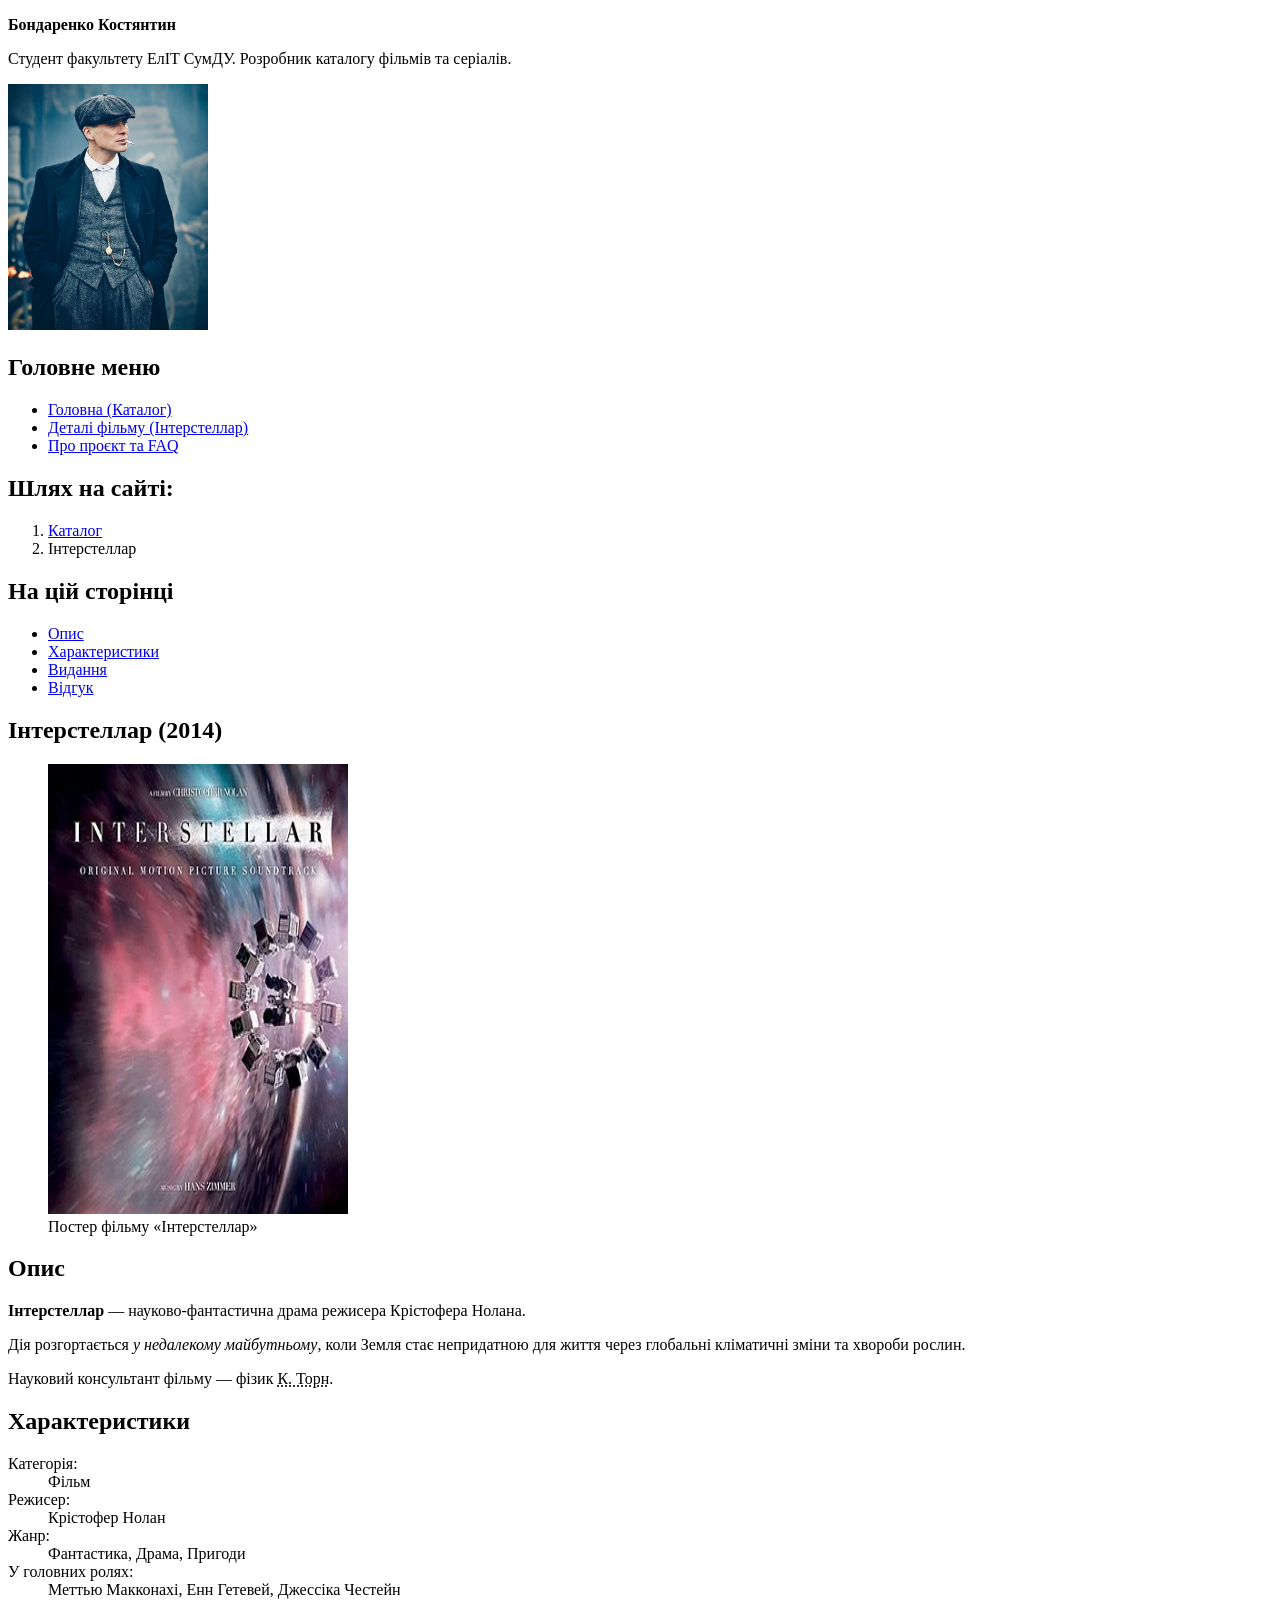
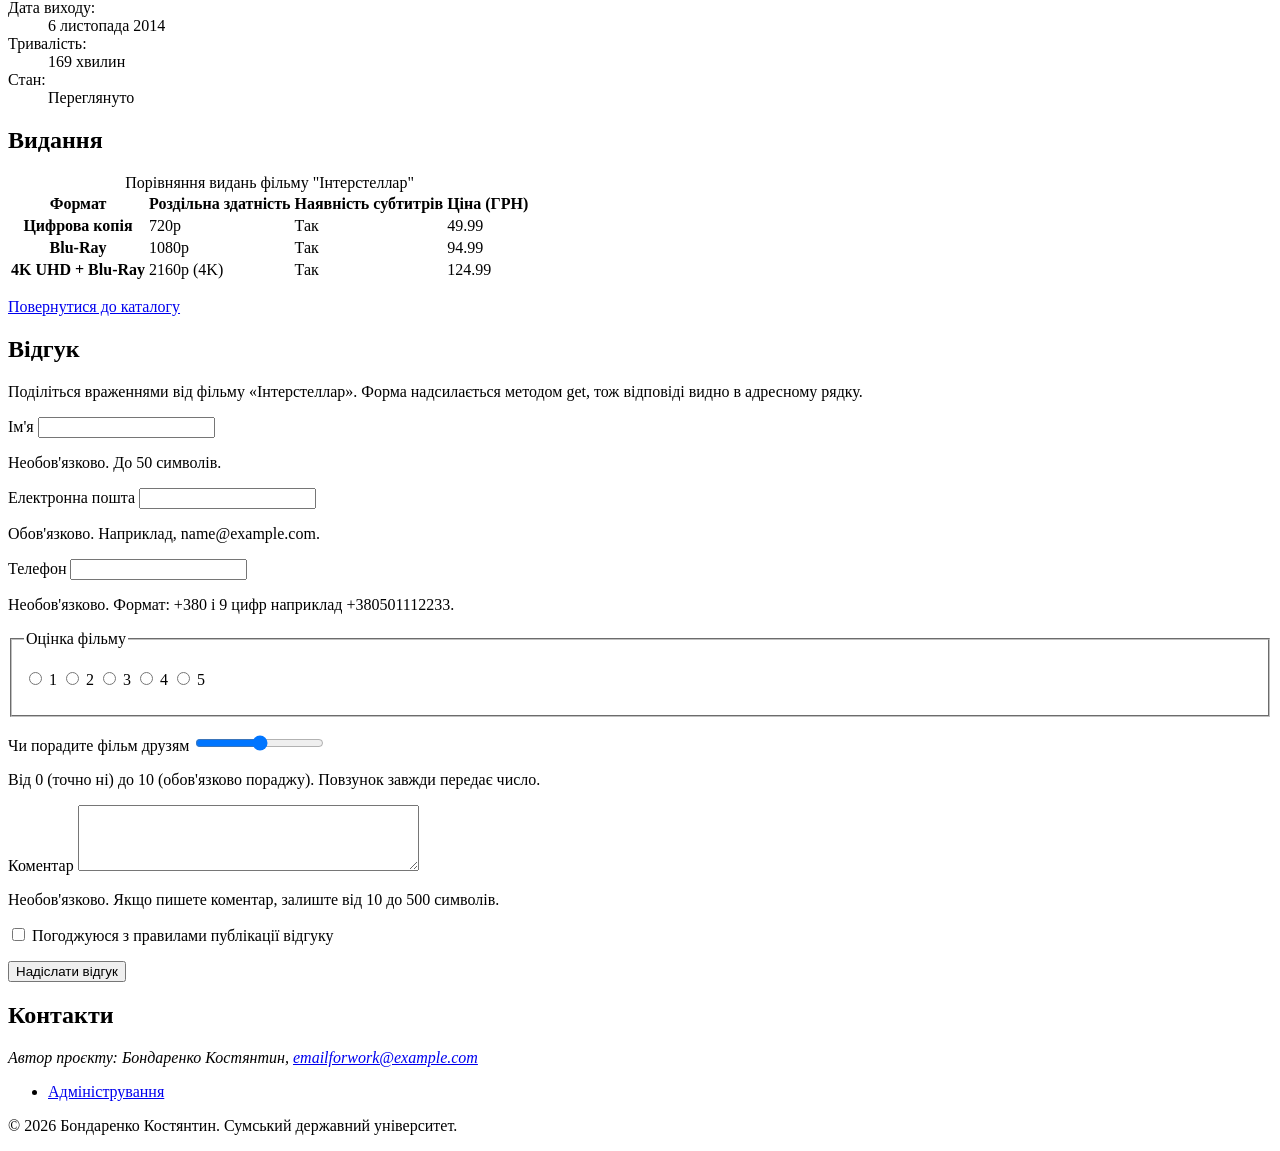
<file: Lab 4/details.html>
<!DOCTYPE html>
<html lang="uk">
<head>
    <meta charset="UTF-8">
    <meta name="viewport" content="width=device-width, initial-scale=1.0">
    <meta name="description" content="Детальна інформація про фільм Інтерстеллар: опис сюжету, технічні характеристики, порівняння доступних видань та форма відгуку.">
    <title>Інтерстеллар – Каталог фільмів та серіалів</title>
    <link rel="icon" href="favicon.ico">
</head>
<body>

    <header>
        <p><strong>Бондаренко Костянтин</strong></p>
        <p>Студент факультету ЕлІТ СумДУ. Розробник каталогу фільмів та серіалів.</p>
        <img src="photo.jpg" alt="Фото проекту" width="200" fetchpriority="high">
    </header>
    
    <nav aria-label="Основна навігація">
        <h2>Головне меню</h2>
        <ul>
            <li><a href="index.html">Головна (Каталог)</a></li>
            <li><a href="details.html" aria-current="page">Деталі фільму (Інтерстеллар)</a></li>
            <li><a href="about.html">Про проєкт та FAQ</a></li>
        </ul>
    </nav>
    
    <main>
        <nav aria-label="Хлібні крихти">
            <h2>Шлях на сайті:</h2>
            <ol>
                <li><a href="index.html">Каталог</a></li>
                <li aria-current="page">Інтерстеллар</li>
            </ol>
        </nav>

        <nav aria-label="На цій сторінці">
            <h2>На цій сторінці</h2>
            <ul>
                <li><a href="#description">Опис</a></li>
                <li><a href="#characteristics">Характеристики</a></li>
                <li><a href="#editions">Видання</a></li>
                <!-- НОВЕ -->
                <li><a href="#review">Відгук</a></li>
            </ul>
        </nav>

        <article id="movie-details">
            <h1>Інтерстеллар (2014)</h1>
            
            <figure>
                <picture>
                    <source srcset="interstellar.webp" type="image/webp">
                    <img src="interstellar.jpg" alt="Меттью Макконахі в скафандрі на тлі космосу" width="300" height="450" fetchpriority="high">
                </picture>
                <figcaption>Постер фільму «Інтерстеллар»</figcaption>
            </figure>

            <h2 id="description">Опис</h2>
            <p><strong>Інтерстеллар</strong> — науково-фантастична драма режисера Крістофера Нолана.</p>
            <p>Дія розгортається <em>у недалекому майбутньому</em>, коли Земля стає непридатною для життя через глобальні кліматичні зміни та хвороби рослин.</p>
            <p>Науковий консультант фільму — фізик <abbr title="Кіп Торн">К. Торн</abbr>.</p>

            <h2 id="characteristics">Характеристики</h2>
            <dl>
                <dt>Категорія:</dt>
                <dd>Фільм</dd>
                
                <dt>Режисер:</dt>
                <dd>Крістофер Нолан</dd>
                
                <dt>Жанр:</dt>
                <dd>Фантастика, Драма, Пригоди</dd>
                
                <dt>У головних ролях:</dt>
                <dd>Меттью Макконахі, Енн Гетевей, Джессіка Честейн</dd>

                <dt>Дата виходу:</dt>
                <dd><time datetime="2014-11-06">6 листопада 2014</time></dd>
                
                <dt>Тривалість:</dt>
                <dd><data value="169">169 хвилин</data></dd>

                <dt>Стан:</dt>
                <dd>Переглянуто</dd>
            </dl>

            <h2 id="editions">Видання</h2>
            <table>
                <caption>Порівняння видань фільму "Інтерстеллар"</caption>
                <thead>
                    <tr>
                        <th scope="col">Формат</th>
                        <th scope="col">Роздільна здатність</th>
                        <th scope="col">Наявність субтитрів</th>
                        <th scope="col">Ціна (ГРН)</th>
                    </tr>
                </thead>
                <tbody>
                    <tr>
                        <th scope="row">Цифрова копія </th>
                        <td>720p</td>
                        <td>Так</td>
                        <td>49.99</td>
                    </tr>
                    <tr>
                        <th scope="row">Blu-Ray</th>
                        <td>1080p</td>
                        <td>Так</td>
                        <td>94.99</td>
                    </tr>
                    <tr>
                        <th scope="row">4K UHD + Blu-Ray</th>
                        <td>2160p (4K)</td>
                        <td>Так</td>
                        <td>124.99</td>
                    </tr>
                </tbody>
            </table>
            
            <p><a href="index.html">Повернутися до каталогу</a></p>
        </article>

        <!-- форма відгуку -->
        <section id="review" aria-labelledby="review-heading">
            <h2 id="review-heading">Відгук</h2>
            <p>Поділіться враженнями від фільму «Інтерстеллар». Форма надсилається методом get, тож відповіді видно в адресному рядку.</p>

            <form id="review-form" action="details.html" method="get">
                <p>
                    <label for="review-name">Ім'я</label>
                    <input id="review-name" name="authorName" type="text" autocomplete="name" maxlength="50" aria-describedby="review-name-hint">
                </p>
                <p id="review-name-hint">Необов'язково. До 50 символів.</p>

                <p>
                    <label for="review-email">Електронна пошта</label>
                    <input id="review-email" name="email" type="email" autocomplete="email" required aria-describedby="review-email-hint">
                </p>
                <p id="review-email-hint">Обов'язково. Наприклад, name@example.com. </p>

                <p>
                    <label for="review-phone">Телефон</label>
                    <input id="review-phone" name="phone" type="tel" autocomplete="tel" pattern="\+380[0-9]{9}" aria-describedby="review-phone-hint">
                </p>
                <p id="review-phone-hint">Необов'язково. Формат: +380 і 9 цифр наприклад +380501112233.</p>

                <fieldset>
                    <legend>Оцінка фільму</legend>
                    <p>
                        <label><input type="radio" name="rating" value="1" required> 1</label>
                        <label><input type="radio" name="rating" value="2"> 2</label>
                        <label><input type="radio" name="rating" value="3"> 3</label>
                        <label><input type="radio" name="rating" value="4"> 4</label>
                        <label><input type="radio" name="rating" value="5"> 5</label>
                    </p>
                </fieldset>

                <p>
                    <label for="review-recommend">Чи порадите фільм друзям</label>
                    <input id="review-recommend" name="recommend" type="range" min="0" max="10" step="1" value="5" aria-describedby="review-recommend-hint">
                </p>
                <p id="review-recommend-hint">Від 0 (точно ні) до 10 (обов'язково пораджу). Повзунок завжди передає число.</p>

                <p>
                    <label for="review-comment">Коментар</label>
                    <textarea id="review-comment" name="comment" rows="4" cols="40" minlength="10" maxlength="500" aria-describedby="review-comment-hint"></textarea>
                </p>
                <p id="review-comment-hint">Необов'язково. Якщо пишете коментар, залиште від 10 до 500 символів.</p>

                <p>
                    <input id="review-agree" name="agree" type="checkbox" value="true" required>
                    <label for="review-agree">Погоджуюся з правилами публікації відгуку</label>
                </p>

                <p>
                    <button type="submit">Надіслати відгук</button>
                </p>
            </form>
        </section>
    </main>

    <footer id="contacts">
        <h2>Контакти</h2>
        <address>
            Автор проєкту: Бондаренко Костянтин, <a href="mailto:emailforwork@example.com">emailforwork@example.com</a>
        </address>
        <!-- посилання на адміністрування -->
        <nav aria-label="Службова навігація">
            <ul>
                <li><a href="admin.html">Адміністрування</a></li>
            </ul>
        </nav>
        <p>&copy; 2026 Бондаренко Костянтин. Сумський державний університет.</p>
    </footer>

</body>
</html>
</file>
<file: styles/style.css>
:root {

  /* TODO: замініть на власний колір-акцент, напр. #7C4DFF або hsl(210 90% 56%) */

  --accent: #006400;

  --bg: #0f1220;

  --card: #151a2f;

  --text: #e6e9f2;

  --muted: #9aa4bf;

  --radius: 16px;

}

* { 
  box-sizing: border-box; 
}

body {

  margin: 0;

  font-family: system-ui, -apple-system, Segoe UI, Roboto, Ubuntu, Cantarell, 'Noto Sans', Arial, 'Apple Color Emoji', 'Segoe UI Emoji';

  color: var(--text);

  background: radial-gradient(1200px 600px at 20% 0%, rgba(0,100,0,0.15), transparent 60%),

              linear-gradient(180deg, #0b0e1b, #0f1220 40%);

  min-height: 100dvh;

}

.site-header, .site-footer {

  text-align: center;

  padding: 20px 16px;

}

.site-header h1 { 
  margin: 0 0 4px; 
}

.subtitle { 
  color: var(--muted); 
  margin: 0; 
}

main {

  width: min(920px, 92%);

  margin: 24px auto 40px;

  display: grid;

  gap: 16px;

}

.card {

  background: var(--card);

  border: 1px solid color-mix(in hsl, var(--accent), #000 80%);

  border-radius: var(--radius);

  padding: 16px 18px;

  box-shadow: 0 10px 18px rgba(0,0,0,0.25);

}

.profile {

  display: grid;

  grid-template-columns: 140px 1fr;

  gap: 16px;

  align-items: center;

}

.avatar img {

  width: 120px;

  height: 120px;

  border-radius: 50%;

  border: 3px solid var(--accent);

  object-fit: cover;

  background: #222941;

}

.info h2, .about h2, .checklist h2 {

  margin-top: 0;

  color: var(--accent);

}

.badge {

  display: inline-block;

  margin-top: 8px;

  padding: 8px 12px;

  border-radius: 999px;

  background: color-mix(in hsl, var(--accent), #000 70%);

  border: 1px solid var(--accent);

  font-weight: 600;

  letter-spacing: 0.2px;

}

.accent-preview {

  display: inline-block;

  padding: 2px 8px;

  margin-left: 4px;

  border-radius: 6px;

  background: color-mix(in hsl, var(--accent), #000 70%);

  color: white;

  border: 1px solid var(--accent);

}
</file>
